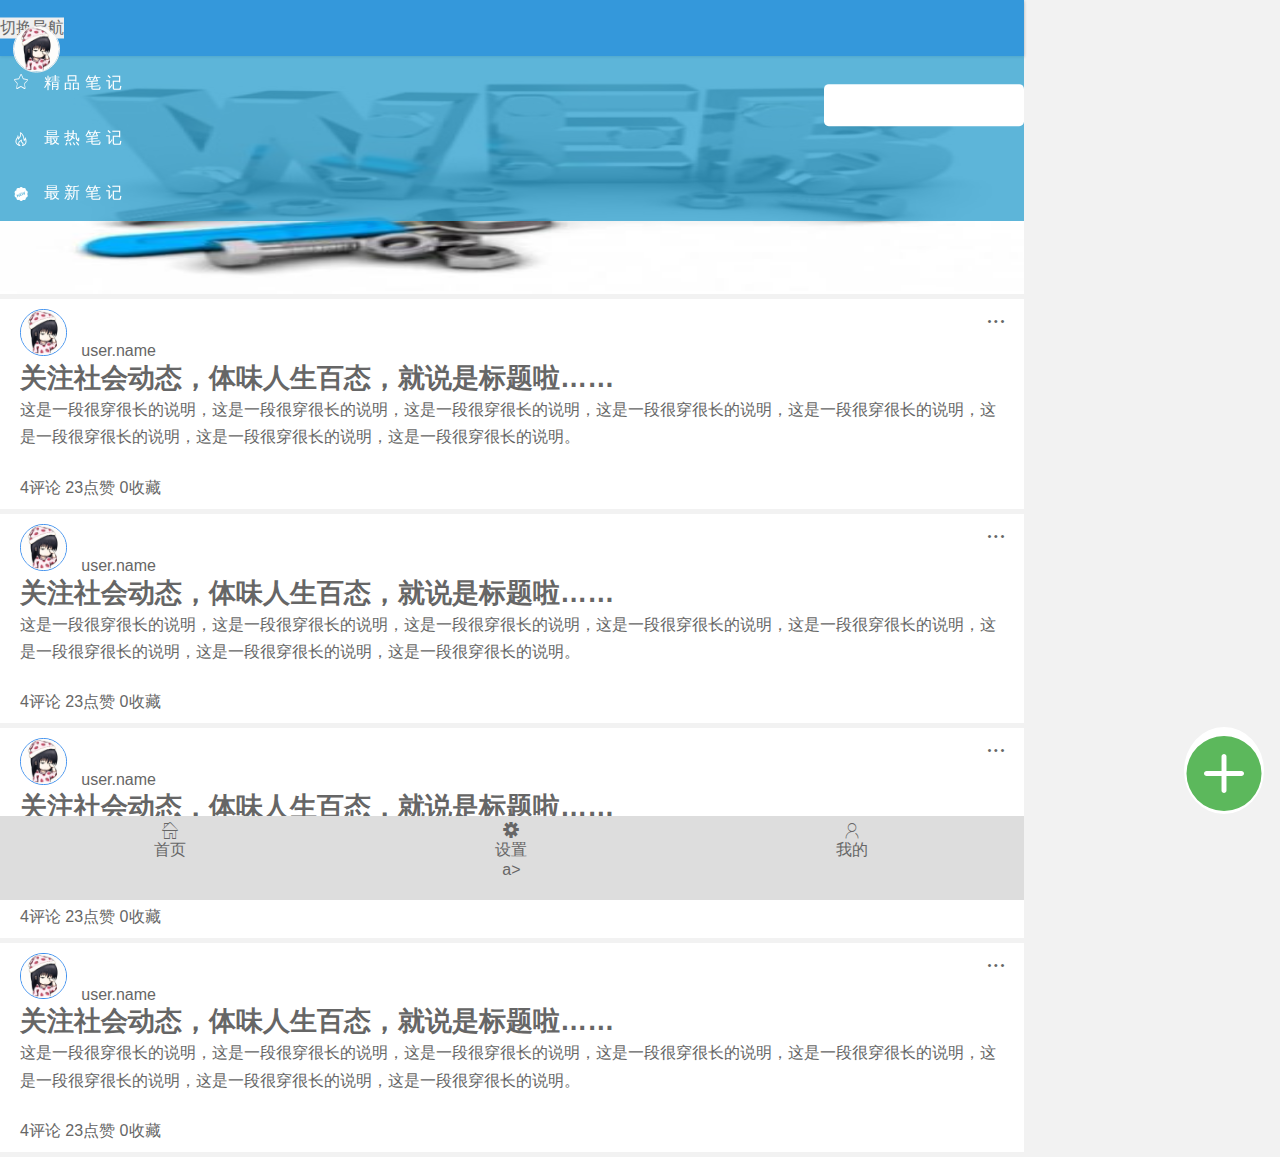
<file: webApp/index.html>
<!DOCTYPE html>
<html>
<head>
<meta name="viewport" content="width=device-width, initial-scale=1.0, user-scalable=no, minimum-scale=1.0, maximum-scale=5.0" charset="UTF-8">
<meta name="apple-mobile-web-app-capable" content="yes">
<meta name="apple-mobile-web-app-status-bar-style" content="black">
<meta name="format-detection" content="telephone=no">
<title>笔记社区首页</title>
<link rel="stylesheet" href="css/Libs/reset.css"/>
<link rel="stylesheet" href="https://cdn.static.runoob.com/libs/bootstrap/3.3.7/css/bootstrap.min.css">
<link rel="stylesheet" href="css/Libs/iconfont.css" />
<link rel="stylesheet" href="css/Libs/common.css" />
</head>
<body>
<div class="wrapper">
	<div class="header">
		<nav class="navbar navbar-default" role="navigation">
		    <div class="container-fluid">
			    <div class="navbar-header">
			        <button type="button" class="navbar-toggle" data-toggle="collapse" data-target="#example-navbar-collapse">
			            <span class="sr-only">切换导航</span>
			            <span class="icon-bar"></span>
			            <span class="icon-bar"></span>
			            <span class="icon-bar"></span>
			        </button>
			        <a class="navbar-brand" href="userInfo.html">
			        	<img src="images/logo.jpg" class="logo-img" title="logo"/>
			        </a>
			        <div class="search-input">
			        	<a href="search.html" class="search"><input type="text" name="" readonly><i class="iconfont icon-sousuo_sousuo"></i></a>
			        </div>
			    </div>
			    <div class="collapse navbar-collapse" id="example-navbar-collapse">
			        <ul class="nav navbar-nav">
			            <li><a href="index.html"><i class="iconfont icon-tuijianicon"></i>精品笔记</a></li>
			            <li><a href="index.html"><i class="iconfont icon-zuire"></i>最热笔记</a></li>
			            <li><a href="index.html"><i class="iconfont icon-tubiao103"></i>最新笔记</a></li>
			        </ul>
			    </div>
		    </div>
		</nav>	
	</div>
	<div class="content">
		<div id="myCarousel" class="carousel slide pad_010 b_k" data-ride="carousel">
             <ol class="carousel-indicators">
                <li data-target="#myCarousel" data-slide-to="0" class="active"></li>
				<li data-target="#myCarousel" data-slide-to="1"></li>
                <li data-target="#myCarousel" data-slide-to="2"></li>
            </ol>   
            <div class="carousel-inner bor_btm">
                <div class="item active"><a href="note_detail.html"><img src="images/web.jpg" alt="web"></a></div>
                <div class="item"><a href="note_detail.html"><img src="images/css.jpg" alt="web"></a></div>
                <div class="item"><a href="note_detail.html"><img src="images/framework.jpg" alt="web"></a></div>
            </div>
        </div>
		<div class="content-lists">
			<div class="content-list">
				<div class="content-list-title">
					<img src="images/logo.jpg" class="user-img" title="logo"/>
					<span>user.name</span>
					<i class="iconfont icon-shenglvehao"></i>
				</div>
				<div class="content-list-cont">
					<p class="list-cont-title">关注社会动态，体味人生百态，就说是标题啦……</p>
					<p class="list-cont-content">这是一段很穿很长的说明，这是一段很穿很长的说明，这是一段很穿很长的说明，这是一段很穿很长的说明，这是一段很穿很长的说明，这是一段很穿很长的说明，这是一段很穿很长的说明，这是一段很穿很长的说明。</p>
				</div>
				<div class="content-list-footer">
					<p><span>4</span>评论</p>
					<p><span>23</span>点赞</p>
					<p><span>0</span>收藏</p>
				</div>
			</div>
			<div class="content-list">
				<div class="content-list-title">
					<img src="images/logo.jpg" class="user-img" title="logo"/>
					<span>user.name</span>
					<i class="iconfont icon-shenglvehao"></i>
				</div>
				<div class="content-list-cont">
					<p class="list-cont-title">关注社会动态，体味人生百态，就说是标题啦……</p>
					<p class="list-cont-content">这是一段很穿很长的说明，这是一段很穿很长的说明，这是一段很穿很长的说明，这是一段很穿很长的说明，这是一段很穿很长的说明，这是一段很穿很长的说明，这是一段很穿很长的说明，这是一段很穿很长的说明。</p>
				</div>
				<div class="content-list-footer">
					<p><span>4</span>评论</p>
					<p><span>23</span>点赞</p>
					<p><span>0</span>收藏</p>
				</div>
			</div>
			<div class="content-list">
				<div class="content-list-title">
					<img src="images/logo.jpg" class="user-img" title="logo"/>
					<span>user.name</span>
					<i class="iconfont icon-shenglvehao"></i>
				</div>
				<div class="content-list-cont">
					<p class="list-cont-title">关注社会动态，体味人生百态，就说是标题啦……</p>
					<p class="list-cont-content">这是一段很穿很长的说明，这是一段很穿很长的说明，这是一段很穿很长的说明，这是一段很穿很长的说明，这是一段很穿很长的说明，这是一段很穿很长的说明，这是一段很穿很长的说明，这是一段很穿很长的说明。</p>
				</div>
				<div class="content-list-footer">
					<p><span>4</span>评论</p>
					<p><span>23</span>点赞</p>
					<p><span>0</span>收藏</p>
				</div>
			</div>
			<div class="content-list">
				<div class="content-list-title">
					<img src="images/logo.jpg" class="user-img" title="logo"/>
					<span>user.name</span>
					<i class="iconfont icon-shenglvehao"></i>
				</div>
				<div class="content-list-cont">
					<p class="list-cont-title">关注社会动态，体味人生百态，就说是标题啦……</p>
					<p class="list-cont-content">这是一段很穿很长的说明，这是一段很穿很长的说明，这是一段很穿很长的说明，这是一段很穿很长的说明，这是一段很穿很长的说明，这是一段很穿很长的说明，这是一段很穿很长的说明，这是一段很穿很长的说明。</p>
				</div>
				<div class="content-list-footer">
					<p><span>4</span>评论</p>
					<p><span>23</span>点赞</p>
					<p><span>0</span>收藏</p>
				</div>
			</div>
		</div>
	</div>
	<div class="footer">
		<ul>
			<li><a href="index.html"><i class="iconfont icon-fangzi"></i><span>首页</span></a></li>
			<li><a href="javascript:;"><i class="iconfont icon-9"></i><span>设置</span></a>a></li>
			<li><a href="login.html"><i class="iconfont icon-gerenzhongxin"></i><span>我的</span></a></li>
			<!-- <li><a href="login.html"><i class="iconfont icon-gerenzhongxin"></i><span>消息中心</span></a></li> -->
		</ul>
	</div>
	<div class="aside">
		<a href="publish.html"><i class="iconfont icon-iconfontxinzeng"></i></a>
	</div>
</div>
</body>
<script src="https://cdn.static.runoob.com/libs/jquery/2.1.1/jquery.min.js"></script>
<script src="https://cdn.static.runoob.com/libs/bootstrap/3.3.7/js/bootstrap.min.js"></script>
<script type="text/javascript" src="js/Libs/jquery.json.js" ></script>
<script type="text/javascript" src="js/jgestures.min.js"></script>
<script type="text/javascript">	
	$(document).ready(function(){
	    //手势右滑 回到上一个画面
	    $('#myCarousel').bind('swiperight swiperightup swiperightdown',function(){
	        $("#myCarousel").carousel('prev');
	    })
	    //手势左滑 进入下一个画面
	    $('#myCarousel').bind('swipeleft swipeleftup swipeleftdown',function(){
	        $("#myCarousel").carousel('next');
	    })
	})
</script>
</html>
</file>
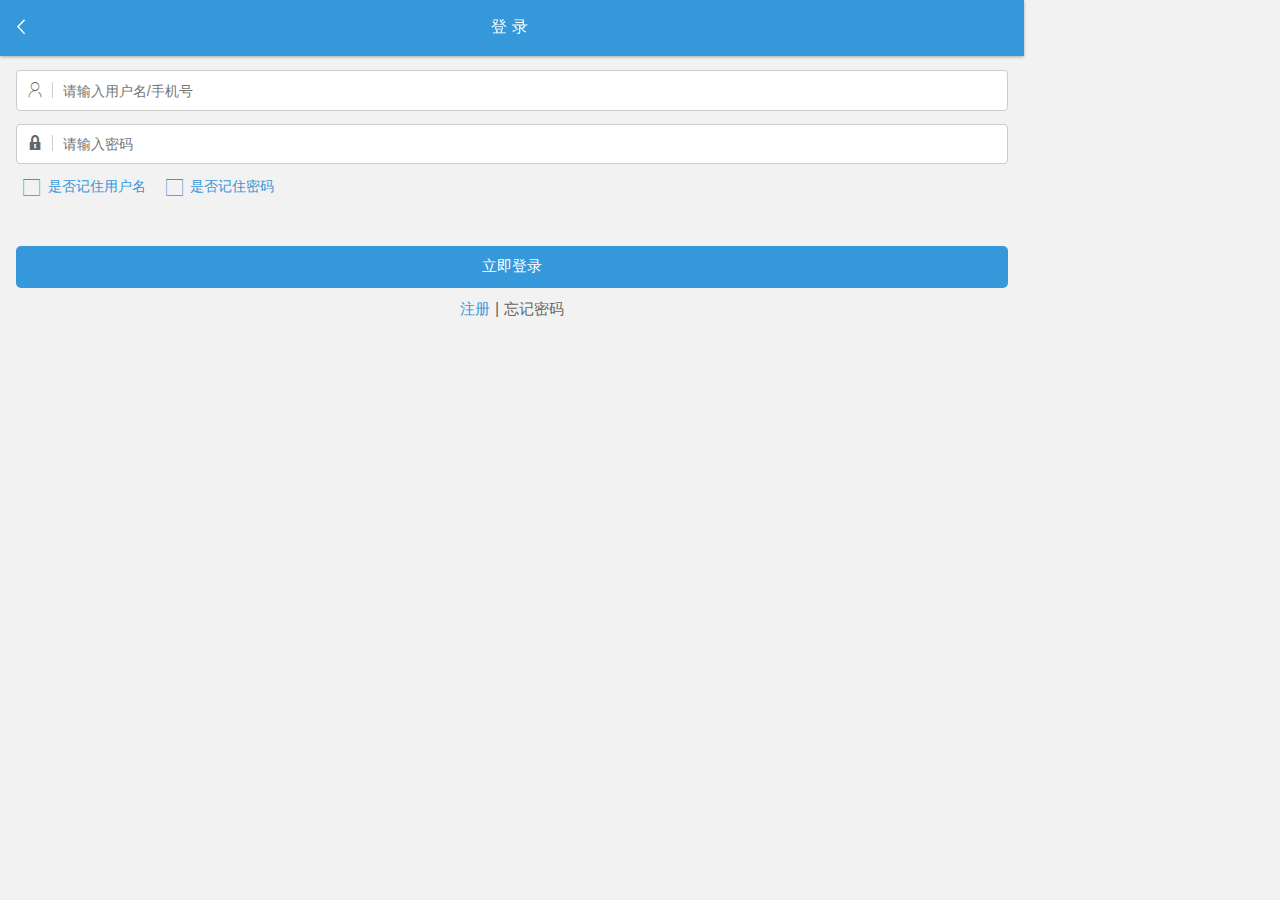
<file: webApp/login.html>
﻿<!DOCTYPE html>
<html>
<head>
<meta name="viewport" content="width=device-width, initial-scale=1.0, user-scalable=no, minimum-scale=1.0, maximum-scale=5.0" charset="UTF-8">
<meta name="apple-mobile-web-app-capable" content="yes">
<meta name="apple-mobile-web-app-status-bar-style" content="black">
<meta name="format-detection" content="telephone=no">
<title>登录/注册</title>
<link rel="stylesheet" href="css/Libs/reset.css"/>
<link rel="stylesheet" href="css/Libs/iconfont.css" />
<link rel="stylesheet" href="css/Libs/common.css" />
<link rel="stylesheet" href="css/ModularForm.css" />
<link rel="stylesheet" href="css/LoginRegister.css" />
</head>
<body>
<div class="wrapper">
	<!--页头-->
	<header class="header">
		<a href="index.html" class="return floatL"><i class="icon iconfont icon-jiantouzuo"></i></a>
		<p class="floatL title">登录</p>
	</header>				
	<section class="main" id="groupForm">
		<div class="DeInfo_Inpet DeInfo_Inpet2">
			<div class="DeInfoInput LoginInput">
				<i class="icon iconfont icon-gerenzhongxin"></i>
				<label style="display: none;">手机号</label>
				<input type="text" placeholder="请输入用户名/手机号" class="DeInfo_text" data-regtest="^1[3|4|5|7|8]\d{9}$">
			</div>
			<div class="DeInfoInput LoginInput">
				<i class="icon iconfont icon-mima"></i>
				<label style="display: none;">密码</label>
				<input type="password" placeholder="请输入密码" class="DeInfo_text" data-regtest="\d$">
			</div>
			<p class="errorShow">不能为空</p>
			<div class="optCont">
				<div class="floatL OptContInfo">
					<i class="icon iconfont icon-gongsisvgtubiaozongji22 checkbox"></i>
					<div class="floatL OptInfoR">是否记住用户名</div>
				</div>
				<div class="floatL OptContInfo">
					<i class="icon iconfont icon-gongsisvgtubiaozongji22 checkbox"></i>
					<div class="floatL OptInfoR">是否记住密码</div>
				</div>
			</div>
			<div class="optCont">
				<div class="floatL OptContInfo OptContInfo2" >
					<div class="floatL OptInfoL">
						<input type="checkbox" data-style="checkeds" class="checkedNum" />
					</div>
				</div>
			</div>
		</div>
		<!--按钮-->
		<div class="BtnCont">
			<button class="BigBtn" id="yanzheng">立即登录</button>
		</div>
		<div class="loginLink">
			<div class="loginLink_text"><a href="javascript:;" class="Sign">注册</a><span>|</span><a href="javascript:;" class="forgetAcc">忘记密码</a></div>
		</div>
	</section>
	<section class="main" id="signForm" style="display:none">
		<div class="DeInfo_Inpet DeInfo_Inpet2">
			<div class="DeInfoInput LoginInput">
				<i class="icon iconfont icon-gerenzhongxin"></i>
				<label style="display: none;">手机号</label>
				<input type="text" placeholder="请输入手机号" class="DeInfo_text" data-regtest="^1[3|4|5|7|8]\d{9}$">
			</div>
			<div class="DeInfoInput LoginInput">
				<i class="icon iconfont icon-gerenzhongxin"></i>
				<label style="display: none;">用户名</label>
				<input type="text" placeholder="请输入用户名" class="DeInfo_text" data-regtest="">
			</div>
			<div class="DeInfoInput LoginInput">
				<i class="icon iconfont icon-mima"></i>
				<label style="display: none;">密码</label>
				<input type="password" placeholder="请输入密码" class="DeInfo_text" data-regtest="\d$">
			</div>
			<div class="DeInfoInput LoginInput">
				<i class="icon iconfont icon-mima"></i>
				<label style="display: none;">正确的密码</label>
				<input type="password" placeholder="确认密码" class="DeInfo_text" data-regtest="\d$">
			</div>
			<div class="DeInfoInput LoginInput CheckInput">
				<input type="number" placeholder="请输入验证码" class="checkNumber" data-regtest="\d$">
				<button id="checkNumber" class="yanzhengBtn">获取验证码</button>
			</div>
			<p class="errorShow">不能为空</p>
			<div class="optCont">
				<div class="floatL OptContInfo">
					<i class="icon iconfont icon-gongsisvgtubiaozongji22 checkbox"></i>
					<div class="floatL OptInfoR">已阅读及同意服务条款</div>
				</div>
			</div>
		</div>
		<!--按钮-->
		<div class="BtnCont">
			<button class="BigBtn" id="yanzheng">立即注册</button>
		</div>
		<div class="loginLink">
			<div class="loginLink_text"><a href="javascript:;" class="Login">已有账号去登录</a><span>|</span><a href="javascript:;" class="forgetAcc">忘记密码</a></div>
		</div>
	</section>
	<section class="main" id="forgetForm" style="display:none">
		<div class="DeInfo_Inpet DeInfo_Inpet2">
			<div class="DeInfoInput LoginInput">
				<i class="icon iconfont icon-gerenzhongxin"></i>
				<label style="display: none;">用户名/手机号</label>
				<input type="text" placeholder="请输入邮箱/手机号" class="DeInfo_text" data-regtest="^1[3|4|5|7|8]\d{9}$ ">
			</div>
			<p class="errorShow">不能为空</p>
			<div class="optCont">
				<div class="floatL OptContInfo">
					<i class="icon iconfont icon-gongsisvgtubiaozongji22 checkbox"></i>
					<div class="floatL OptInfoR">已阅读及同意服务条款</div>
				</div>
			</div>
		</div>
		<!--按钮-->
		<div class="BtnCont">
			<button class="BigBtn" id="yanzheng">找回密码</button>
		</div>
		<div class="loginLink">
			<div class="loginLink_text"><a href="javascript:;" class="Login">已有账号去登录</a><span>|</span><a href="javascript:;" class="Sign">注册</a></div>
		</div>
	</section>
</div>
<script src="https://cdn.static.runoob.com/libs/jquery/2.1.1/jquery.min.js"></script>
<script type="text/javascript" src="js/Libs/jquery.json.js" ></script>
<script type="text/javascript" src="js/common.js" ></script>
<script type="text/javascript" src="js/yanzheng.js" ></script>
</body>
</html>
</file>
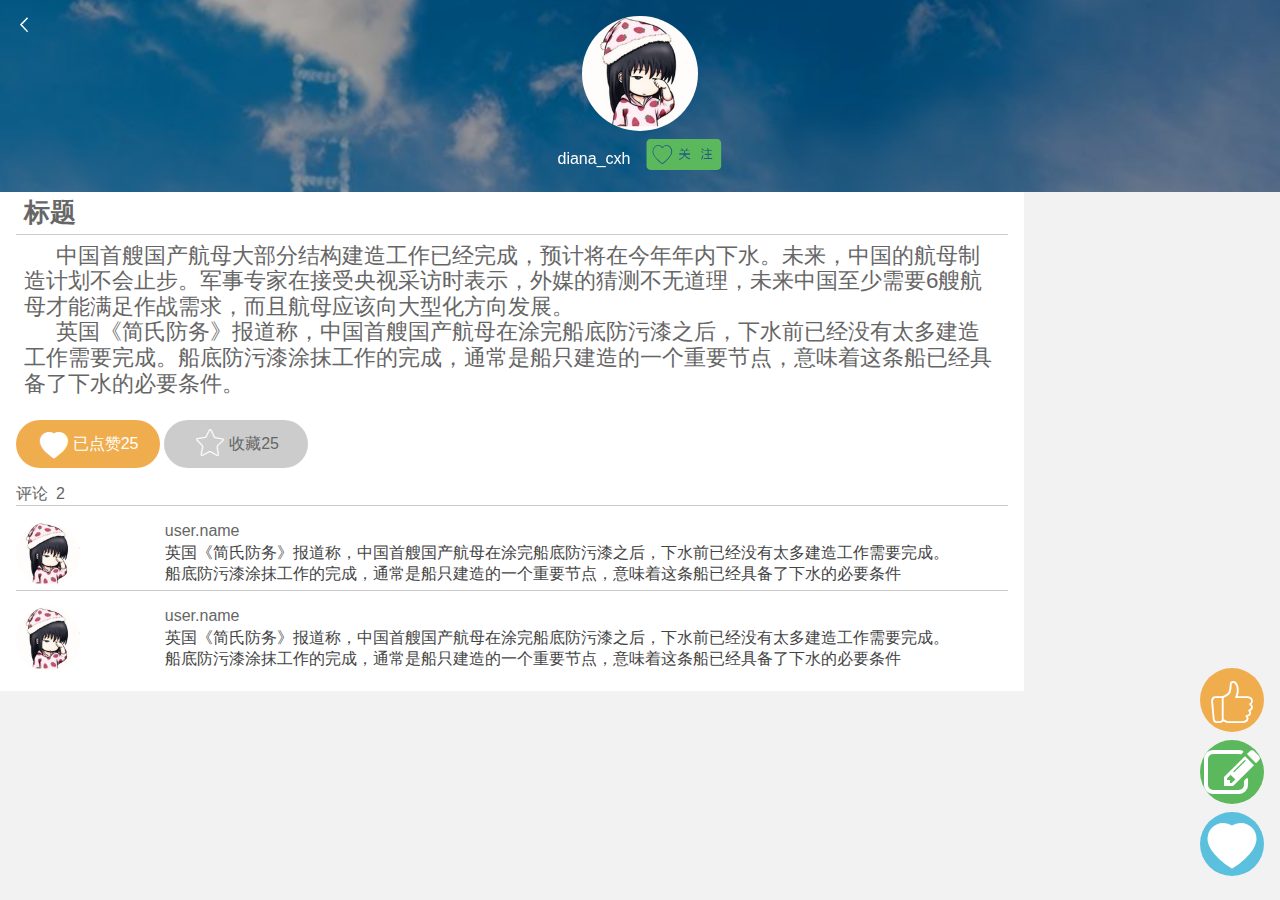
<file: webApp/note_detail.html>
<!DOCTYPE html>
<html>
<head>
<meta name="viewport" content="width=device-width, initial-scale=1.0, user-scalable=no, minimum-scale=1.0, maximum-scale=5.0" charset="UTF-8">
<meta name="apple-mobile-web-app-capable" content="yes">
<meta name="apple-mobile-web-app-status-bar-style" content="black">
<meta name="format-detection" content="telephone=no">
<title>笔记详情</title>
<link rel="stylesheet" href="css/Libs/reset.css"/>
<link rel="stylesheet" href="https://cdn.static.runoob.com/libs/bootstrap/3.3.7/css/bootstrap.min.css">
<link rel="stylesheet" type="text/css" href="css/Libs/iconfont.css" />
<link rel="stylesheet" type="text/css" href="css/Libs/common.css" />
<link rel="stylesheet" type="text/css" href="css/noteDetail.css">
</head>
<body>
<div class="wrapper">
	<div class="contentBox">
		<div class="userBox">
			<div class="userBox_in">
				<a href="index.html"><i class="icon iconfont icon-jiantouzuo"></i></a>
				<img src="images/logo.jpg" alt="图片加载失败">
				<p>diana_cxh<i class="icon iconfont icon-guanzhu1"></i></p>
			</div>
		</div>
		<div class="articleBox">
			<div class="article_title">
				<p>标题</p>
			</div>
			<div class="article_cont">
				<p>中国首艘国产航母大部分结构建造工作已经完成，预计将在今年年内下水。未来，中国的航母制造计划不会止步。军事专家在接受央视采访时表示，外媒的猜测不无道理，未来中国至少需要6艘航母才能满足作战需求，而且航母应该向大型化方向发展。</p>
				<p>英国《简氏防务》报道称，中国首艘国产航母在涂完船底防污漆之后，下水前已经没有太多建造工作需要完成。船底防污漆涂抹工作的完成，通常是船只建造的一个重要节点，意味着这条船已经具备了下水的必要条件。</p>
			</div>
		</div>
	</div>
	<div class="noteMsg">
		<div class="dianzan">
			<a href="" class="active"><i class="icon iconfont icon-shoucang"></i>已点赞<span>25<span></a>
			<a href=""><i class="icon iconfont icon-tuijianicon"></i>收藏<span>25<span></a>
		</div>
		<div class="pinglunLists">
			<p class="title">评论<span>2</span></p>
			<div class="pinglun">
				<div class="p_left">
					<img src="images/logo.jpg" alt="">
				</div>
				<div class="p_right">
					<p class="name">user.name</p>
					<p class="text">英国《简氏防务》报道称，中国首艘国产航母在涂完船底防污漆之后，下水前已经没有太多建造工作需要完成。船底防污漆涂抹工作的完成，通常是船只建造的一个重要节点，意味着这条船已经具备了下水的必要条件</p>
				</div>
			</div>
			<div class="pinglun">
				<div class="p_left">
					<img src="images/logo.jpg" alt="">
				</div>
				<div class="p_right">
					<p class="name">user.name</p>
					<p class="text">英国《简氏防务》报道称，中国首艘国产航母在涂完船底防污漆之后，下水前已经没有太多建造工作需要完成。船底防污漆涂抹工作的完成，通常是船只建造的一个重要节点，意味着这条船已经具备了下水的必要条件</p>
				</div>
			</div>
		</div>
	</div>
</div>
<div class="doBox">
	<a href="javascript:;" class="dianzan"><i class="icon iconfont icon-like"></i></a>
	<a href="javascript:;" class="edit"><i class="icon iconfont icon-edit"></i></a>
	<a href="javascript:;" class="shoucang"><i class="icon iconfont icon-shoucang"></i></a>
</div>
</body>
</html>
</file>
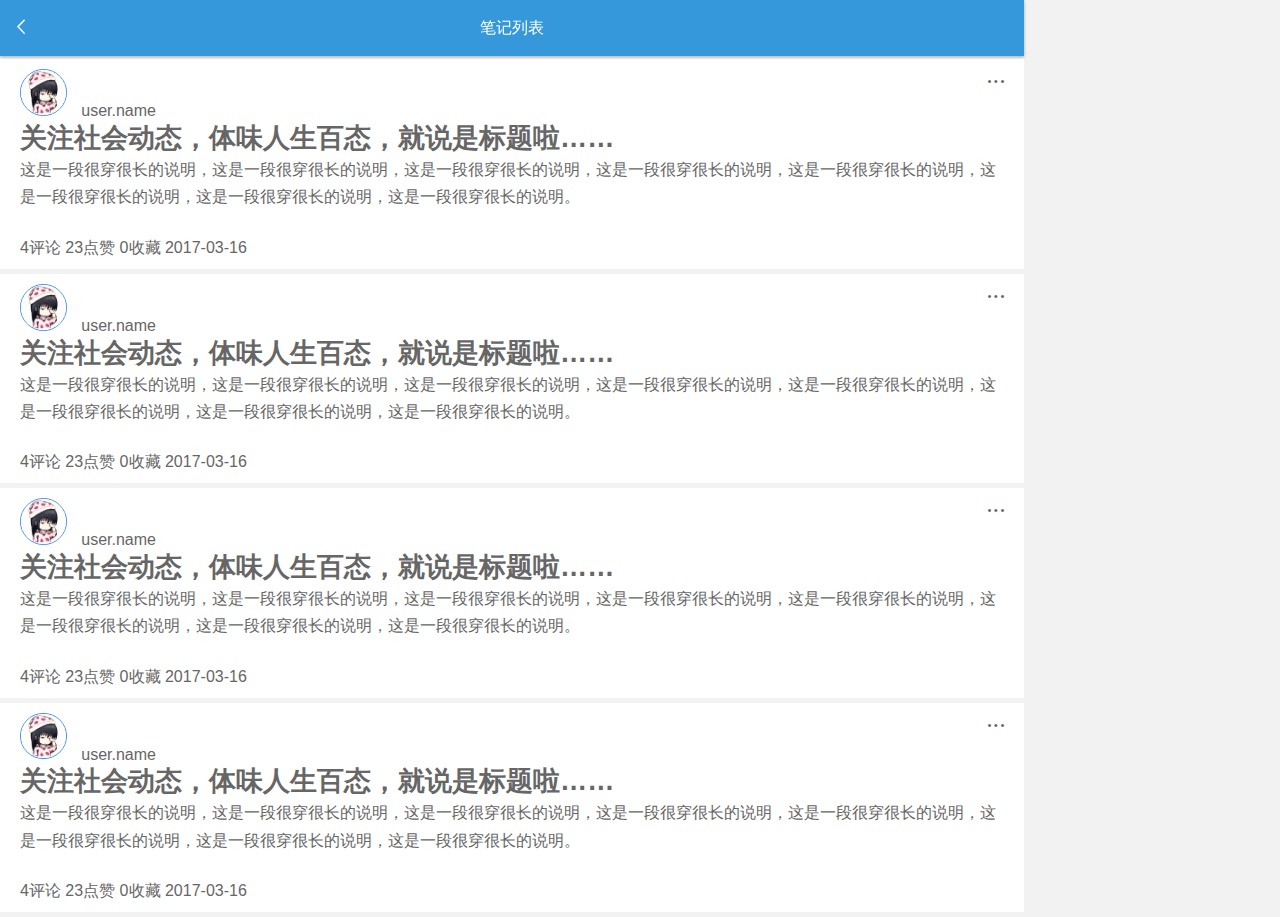
<file: webApp/noteLists.html>
<!DOCTYPE html>
<html>
<head>
<meta name="viewport" content="width=device-width, initial-scale=1.0, user-scalable=no, minimum-scale=1.0, maximum-scale=5.0" charset="UTF-8">
<meta name="apple-mobile-web-app-capable" content="yes">
<meta name="apple-mobile-web-app-status-bar-style" content="black">
<meta name="format-detection" content="telephone=no">
<title>笔记列表</title>
<link rel="stylesheet" href="css/Libs/reset.css"/>
<link rel="stylesheet" href="https://cdn.static.runoob.com/libs/bootstrap/3.3.7/css/bootstrap.min.css">
<link rel="stylesheet" href="css/Libs/iconfont.css" />
<link rel="stylesheet" href="css/Libs/common.css" />
</head>
<body>
	<div class="wrapper">
		<div class="header noteList">
			<a href="userInfo.html" class="floatL"><i class="icon iconfont icon-jiantouzuo"></i></a>
			<p class="floatL title">笔记列表</p>
		</div>
		<div class="content-lists">
			<div class="content-list">
				<div class="content-list-title">
					<img src="images/logo.jpg" class="user-img" title="logo"/>
					<span>user.name</span>
					<i class="iconfont icon-shenglvehao"></i>
				</div>
				<div class="content-list-cont">
					<p class="list-cont-title">关注社会动态，体味人生百态，就说是标题啦……</p>
					<p class="list-cont-content">这是一段很穿很长的说明，这是一段很穿很长的说明，这是一段很穿很长的说明，这是一段很穿很长的说明，这是一段很穿很长的说明，这是一段很穿很长的说明，这是一段很穿很长的说明，这是一段很穿很长的说明。</p>
				</div>
				<div class="content-list-footer">
					<p><span>4</span>评论</p>
					<p><span>23</span>点赞</p>
					<p><span>0</span>收藏</p>
					<p>2017-03-16</p>
				</div>
			</div>
			<div class="content-list">
				<div class="content-list-title">
					<img src="images/logo.jpg" class="user-img" title="logo"/>
					<span>user.name</span>
					<i class="iconfont icon-shenglvehao"></i>
				</div>
				<div class="content-list-cont">
					<p class="list-cont-title">关注社会动态，体味人生百态，就说是标题啦……</p>
					<p class="list-cont-content">这是一段很穿很长的说明，这是一段很穿很长的说明，这是一段很穿很长的说明，这是一段很穿很长的说明，这是一段很穿很长的说明，这是一段很穿很长的说明，这是一段很穿很长的说明，这是一段很穿很长的说明。</p>
				</div>
				<div class="content-list-footer">
					<p><span>4</span>评论</p>
					<p><span>23</span>点赞</p>
					<p><span>0</span>收藏</p>
					<p>2017-03-16</p>
				</div>
			</div>
			<div class="content-list">
				<div class="content-list-title">
					<img src="images/logo.jpg" class="user-img" title="logo"/>
					<span>user.name</span>
					<i class="iconfont icon-shenglvehao"></i>
				</div>
				<div class="content-list-cont">
					<p class="list-cont-title">关注社会动态，体味人生百态，就说是标题啦……</p>
					<p class="list-cont-content">这是一段很穿很长的说明，这是一段很穿很长的说明，这是一段很穿很长的说明，这是一段很穿很长的说明，这是一段很穿很长的说明，这是一段很穿很长的说明，这是一段很穿很长的说明，这是一段很穿很长的说明。</p>
				</div>
				<div class="content-list-footer">
					<p><span>4</span>评论</p>
					<p><span>23</span>点赞</p>
					<p><span>0</span>收藏</p>
					<p>2017-03-16</p>
				</div>
			</div>
			<div class="content-list">
				<div class="content-list-title">
					<img src="images/logo.jpg" class="user-img" title="logo"/>
					<span>user.name</span>
					<i class="iconfont icon-shenglvehao"></i>
				</div>
				<div class="content-list-cont">
					<p class="list-cont-title">关注社会动态，体味人生百态，就说是标题啦……</p>
					<p class="list-cont-content">这是一段很穿很长的说明，这是一段很穿很长的说明，这是一段很穿很长的说明，这是一段很穿很长的说明，这是一段很穿很长的说明，这是一段很穿很长的说明，这是一段很穿很长的说明，这是一段很穿很长的说明。</p>
				</div>
				<div class="content-list-footer">
					<p><span>4</span>评论</p>
					<p><span>23</span>点赞</p>
					<p><span>0</span>收藏</p>
					<p>2017-03-16</p>
				</div>
			</div>
		</div>
	</div>
</body>
</html>
</file>
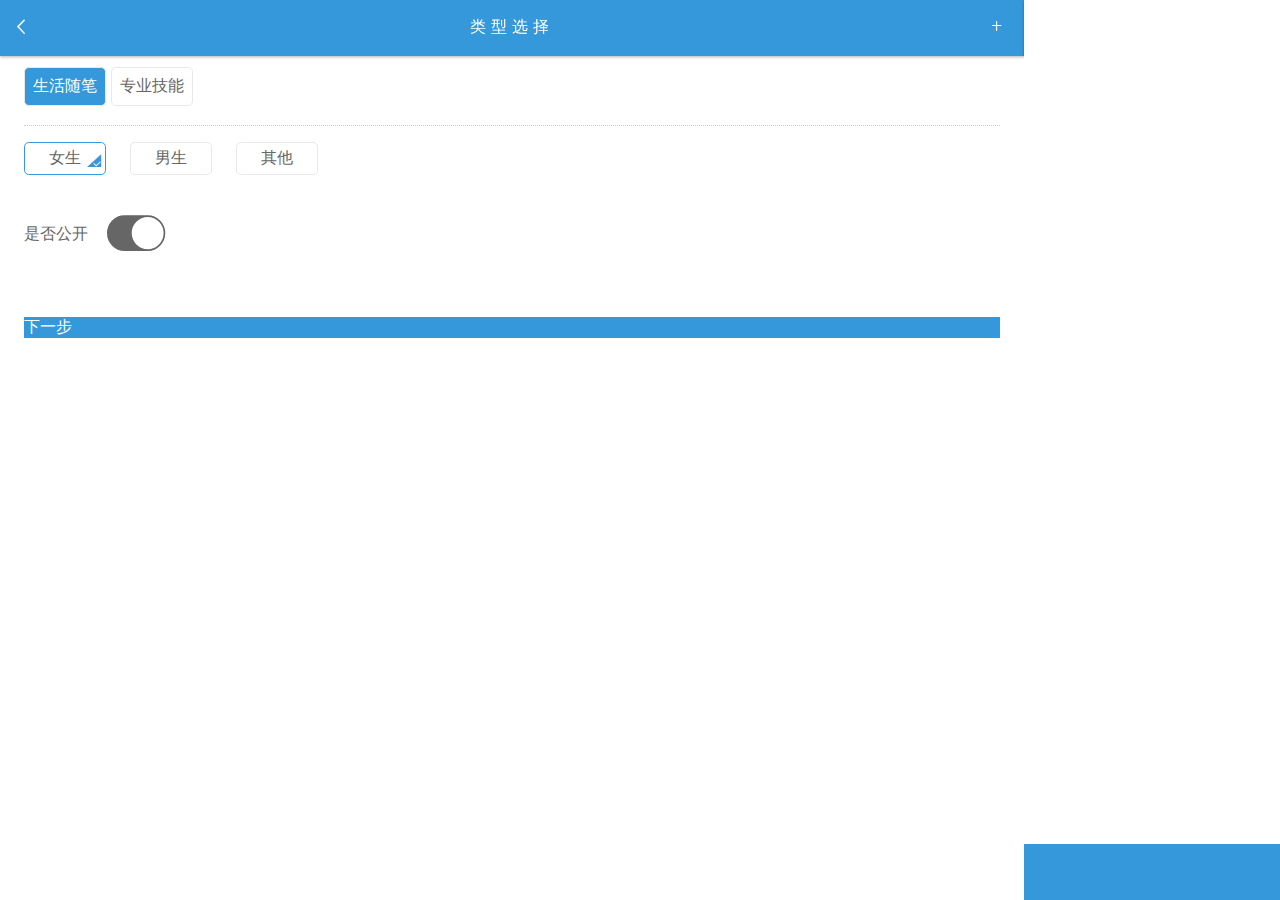
<file: webApp/publish.html>
<!DOCTYPE html>
<html>
<head>
<meta name="viewport" content="width=device-width, initial-scale=1.0, user-scalable=no, minimum-scale=1.0, maximum-scale=5.0" charset="UTF-8">
<meta name="apple-mobile-web-app-capable" content="yes">
<meta name="apple-mobile-web-app-status-bar-style" content="black">
<meta name="format-detection" content="telephone=no">
<title>发布笔记</title>
<link rel="stylesheet" href="css/Libs/reset.css"/>
<link rel="stylesheet" href="https://cdn.static.runoob.com/libs/bootstrap/3.3.7/css/bootstrap.min.css">
<link rel="stylesheet" href="css/Libs/iconfont.css" />
<link rel="stylesheet" href="css/Libs/common.css" />
<link rel="stylesheet" href="css/Libs/cropper.min.css">
<link rel="stylesheet" href="css/Homepage.css" />
</head>
<body>
<div class="wrapper">
	<div class="wrapper_box">
		<section class="choose_tips" id="choose_tip_1">
			<div class="header">
				<a href="index.html" class="floatL"><i class="icon iconfont icon-jiantouzuo"></i></a>
				<p class="floatL title">类型选择</p>
			</div>
			<div class="content">
				<div class="choose_style">
					<div class="choose_life btn btn-item" data-id="">生活随笔</div>
					<div class="choose_skill btn" data-id="">专业技能</div>
				</div>
				<div class="choose_lists_box">
					<ul class="choose_lists" id="life_list">
						<li class="active"><i class="active icon iconfont icon-sanjiaoxing-dagou"></i>女生</li>
						<li><i class="icon iconfont icon-sanjiaoxing-dagou"></i>男生</li>
						<li><i class="icon iconfont icon-sanjiaoxing-dagou"></i>其他</li>
					</ul>
					<ul class="choose_lists" id="skill_list" style="display: none">
						<li class="active"><i class="active icon iconfont icon-sanjiaoxing-dagou"></i>前端语言</li>
						<li><i class="icon iconfont icon-sanjiaoxing-dagou"></i>后端语言</li>
						<li><i class="icon iconfont icon-sanjiaoxing-dagou"></i>服务器</li>
						<li><i class="icon iconfont icon-sanjiaoxing-dagou"></i>数据库</li>
						<li><i class="icon iconfont icon-sanjiaoxing-dagou"></i>软件</li>
						<li><i class="icon iconfont icon-sanjiaoxing-dagou"></i>办公</li>
					</ul>
					<div class="choose_share">
						<span>是否公开<i class="icon iconfont icon-kaiguan"></i></span>
						<i></i>
					</div>
				</div>
				<div class="next_publish">
					<p type="button" class="btn btn-item" id="next_to_pub">下一步<p>
				</div>
			</div>
		</section>
		<section class="choose_tips" id="choose_tip_2">
			<div class="header">
				<a href="javascript:;" class="floatL" id="prev_choose"><i class="icon iconfont icon-jiantouzuo"></i></a>
				<p class="floatL title">编辑笔记</p>
			</div>
			<div class="content">
				<div class="article_title">
					<input type="text" name="article_name" placeholder="点击输入标题" />
				</div>
				<div class="article_text">
					<textarea class="article_cont" name="article_cont"></textarea>
				</div>
				<div class="article_OK">确定</div>
			</div>
		</section>
	</div>
	<div class="container" id="crop-avatar">
	    <div class="avatar-view" title="Change the avatar">
	    	<a id="pub_img"><i class="icon iconfont icon-plus1161952easyiconnet"></i></a>
	      	<img src="images/picture.jpg" alt="Avatar" style="display: none">
	    </div>
    	<div class="modal fade" id="avatar-modal" aria-hidden="true" aria-labelledby="avatar-modal-label" role="dialog" tabindex="-1">
      		<div class="modal-dialog modal-lg">
        		<div class="modal-content">
          			<form class="avatar-form" action="crop.php" enctype="multipart/form-data" method="post">
            			<div class="modal-header">
              				<button type="button" class="close" data-dismiss="modal">&times;</button>
              				<h4 class="modal-title" id="avatar-modal-label">Upload custom images</h4>
            			</div>
            			<div class="modal-body">
              				<div class="avatar-body">
                				<div class="avatar-upload">
                  					<input type="hidden" class="avatar-src" name="avatar_src">
                  					<input type="hidden" class="avatar-data" name="avatar_data">
                  					<input type="file" class="avatar-input" id="avatarInput" name="avatar_file">
                				</div>
                				<div class="row">
                  					<div class="col-md-9">
                    					<div class="avatar-wrapper"></div>
                  					</div>
                 					<div class="col-md-3">
			                    		<div class="avatar-preview preview-lg"></div>
					                    <div class="avatar-preview preview-md"></div>
					                    <div class="avatar-preview preview-sm"></div>
					                </div>
                				</div>
								<div class="row avatar-btns">
				                  	<div class="col-md-9">
				                    	<div class="btn-group">
				                      		<button type="button" class="btn btn-primary" data-method="rotate" data-option="-90" title="Rotate -90 degrees">Rotate Left</button>
					                        <button type="button" class="btn btn-primary" data-method="rotate" data-option="-15">-15deg</button>
					                        <button type="button" class="btn btn-primary" data-method="rotate" data-option="-30">-30deg</button>
					                        <button type="button" class="btn btn-primary" data-method="rotate" data-option="-45">-45deg</button>
				                    	</div>
					                    <div class="btn-group">
					                      	<button type="button" class="btn btn-primary" data-method="rotate" data-option="90" title="Rotate 90 degrees">Rotate Right</button>
					                      	<button type="button" class="btn btn-primary" data-method="rotate" data-option="15">15deg</button>
					                      	<button type="button" class="btn btn-primary" data-method="rotate" data-option="30">30deg</button>
					                      	<button type="button" class="btn btn-primary" data-method="rotate" data-option="45">45deg</button>
					                    </div>
                  					</div>
				                  	<div class="col-md-3">
				                    	<button type="submit" class="btn btn-primary btn-block avatar-save">Done</button>
				                  	</div>
                				</div>
              				</div>
            			</div>
          			</form>
        		</div>
      		</div>
    	</div>
    	<div class="loading" aria-label="Loading" role="img" tabindex="-1"></div>
  	</div>
</div>
<script src="https://code.jquery.com/jquery-1.12.4.min.js"></script>
<script src="https://maxcdn.bootstrapcdn.com/bootstrap/3.3.7/js/bootstrap.min.js"></script>
<script src="js/Libs/cropper.min.js"></script>
<script src="js/cropper_main.js"></script>
<script type="text/javascript">
	$('#next_to_pub').click(function(){
		$(".wrapper_box").animate({left:"-100%"});
	});
	$('#prev_choose').click(function(){
		$(".wrapper_box").animate({left:"0"});
	});
	function tab(elem,removeElem){
		$(elem).removeClass('btn-item');
		$(removeElem).removeClass('btn-item');
		$(elem).addClass('btn-item');
	}
	function show(showElem,elem){
		$(showElem).css('display','block');
		$(elem).css('display','none');
	}
	$('.choose_life').click(function(){
		tab($(this),$('.choose_skill'));
		show($('#life_list'),$('#skill_list'));
	});
	$('.choose_skill').click(function(){
		tab($(this),$('.choose_life'));
		show($('#skill_list'),$('#life_list'));
	});
	$('.choose_lists li').click(function(){
		$(this).siblings().removeClass('active');
		$(this).siblings().find('i').removeClass('active')
		$(this).addClass('active');
		$(this).find('i').addClass('active');
	});
	$('.choose_share i').click(function(){
		if($(this).hasClass('icon-kaiguan')){
			$(this).removeClass('icon-kaiguan').addClass('icon-kaiguan1');
		}else if($(this).hasClass('icon-kaiguan1')){
			$(this).removeClass('icon-kaiguan1').addClass('icon-kaiguan');
		}
	})
</script>
</body>
</html>
</file>
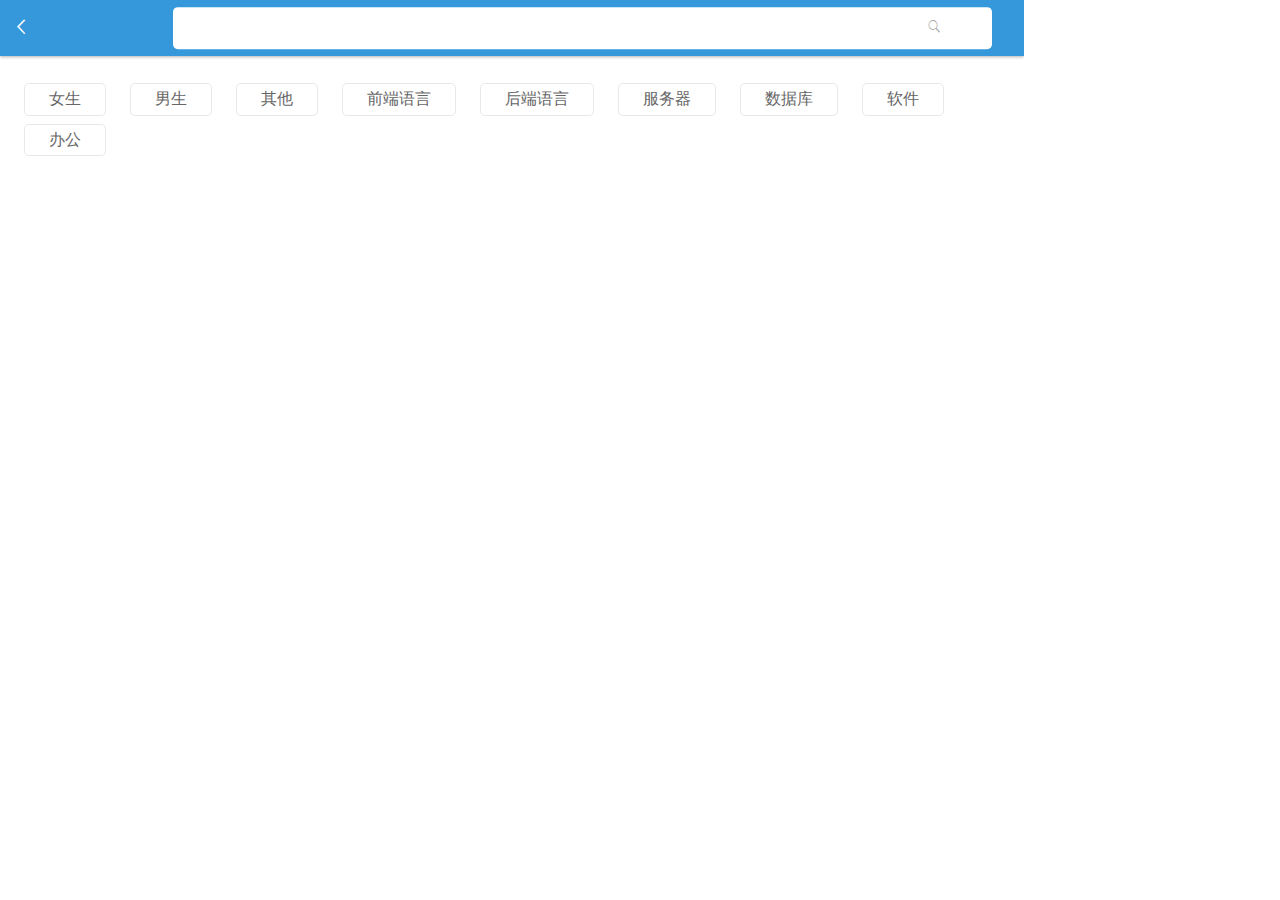
<file: webApp/search.html>
<!DOCTYPE html>
<html>
<head>
<meta name="viewport" content="width=device-width, initial-scale=1.0, user-scalable=no, minimum-scale=1.0, maximum-scale=5.0" charset="UTF-8">
<meta name="apple-mobile-web-app-capable" content="yes">
<meta name="apple-mobile-web-app-status-bar-style" content="black">
<meta name="format-detection" content="telephone=no">
<title>搜索</title>
<link rel="stylesheet" href="css/Libs/reset.css"/>
<link rel="stylesheet" href="https://cdn.static.runoob.com/libs/bootstrap/3.3.7/css/bootstrap.min.css">
<link rel="stylesheet" href="css/Libs/iconfont.css" />
<link rel="stylesheet" href="css/Libs/common.css" />
<link rel="stylesheet" href="css/Homepage.css" />
</head>
<body>
<div class="wrapper">
<div class="wrapper_box">
	<section class="choose_tips" id="choose_tip_1">
		<div class="header">
			<a href="index.html" class="floatL"><i class="icon iconfont icon-jiantouzuo"></i></a>
			 <div class="search-input search-type">
			    <input type="text" name="search_zi" id="search_zi"><i class="iconfont icon-sousuo_sousuo"></i>
			</div>
		</div>
		<div class="content">
			<div class="choose_lists_box">
				<ul class="choose_lists" id="life_list">
					<li><i class="icon iconfont icon-sanjiaoxing-dagou"></i>女生</li>
					<li><i class="icon iconfont icon-sanjiaoxing-dagou"></i>男生</li>
					<li><i class="icon iconfont icon-sanjiaoxing-dagou"></i>其他</li>
					<li><i class="icon iconfont icon-sanjiaoxing-dagou"></i>前端语言</li>
					<li><i class="icon iconfont icon-sanjiaoxing-dagou"></i>后端语言</li>
					<li><i class="icon iconfont icon-sanjiaoxing-dagou"></i>服务器</li>
					<li><i class="icon iconfont icon-sanjiaoxing-dagou"></i>数据库</li>
					<li><i class="icon iconfont icon-sanjiaoxing-dagou"></i>软件</li>
					<li><i class="icon iconfont icon-sanjiaoxing-dagou"></i>办公</li>
				</ul>
			</div>
		</div>
	</section>
</div>
</div>
<script src="https://cdn.static.runoob.com/libs/jquery/2.1.1/jquery.min.js"></script>
<script type="text/javascript">

	$('#next_to_pub').click(function(){
		$(".wrapper_box").animate({left:"-100%"});
	});

	$('#prev_choose').click(function(){
		$(".wrapper_box").animate({left:"0"});
	});

	function tab(elem,removeElem){
		$(elem).removeClass('btn-item');
		$(removeElem).removeClass('btn-item');
		$(elem).addClass('btn-item');
	}

	function show(showElem,elem){
		$(showElem).css('display','block');
		$(elem).css('display','none');
	}

	$('.choose_life').click(function(){
		tab($(this),$('.choose_skill'));
		show($('#life_list'),$('#skill_list'));
	});

	$('.choose_skill').click(function(){
		tab($(this),$('.choose_life'));
		show($('#skill_list'),$('#life_list'));
	});

	$('.choose_lists li').click(function(){
		$(this).siblings().removeClass('active');
		$(this).siblings().find('i').removeClass('active')
		$(this).addClass('active');
		$(this).find('i').addClass('active');
	});

	$('.choose_share i').click(function(){

		if($(this).hasClass('icon-kaiguan')){
			$(this).removeClass('icon-kaiguan').addClass('icon-kaiguan1');
		}
		else if($(this).hasClass('icon-kaiguan1')){
			$(this).removeClass('icon-kaiguan1').addClass('icon-kaiguan');
		}

	})
</script>
</body>
</html>
</file>
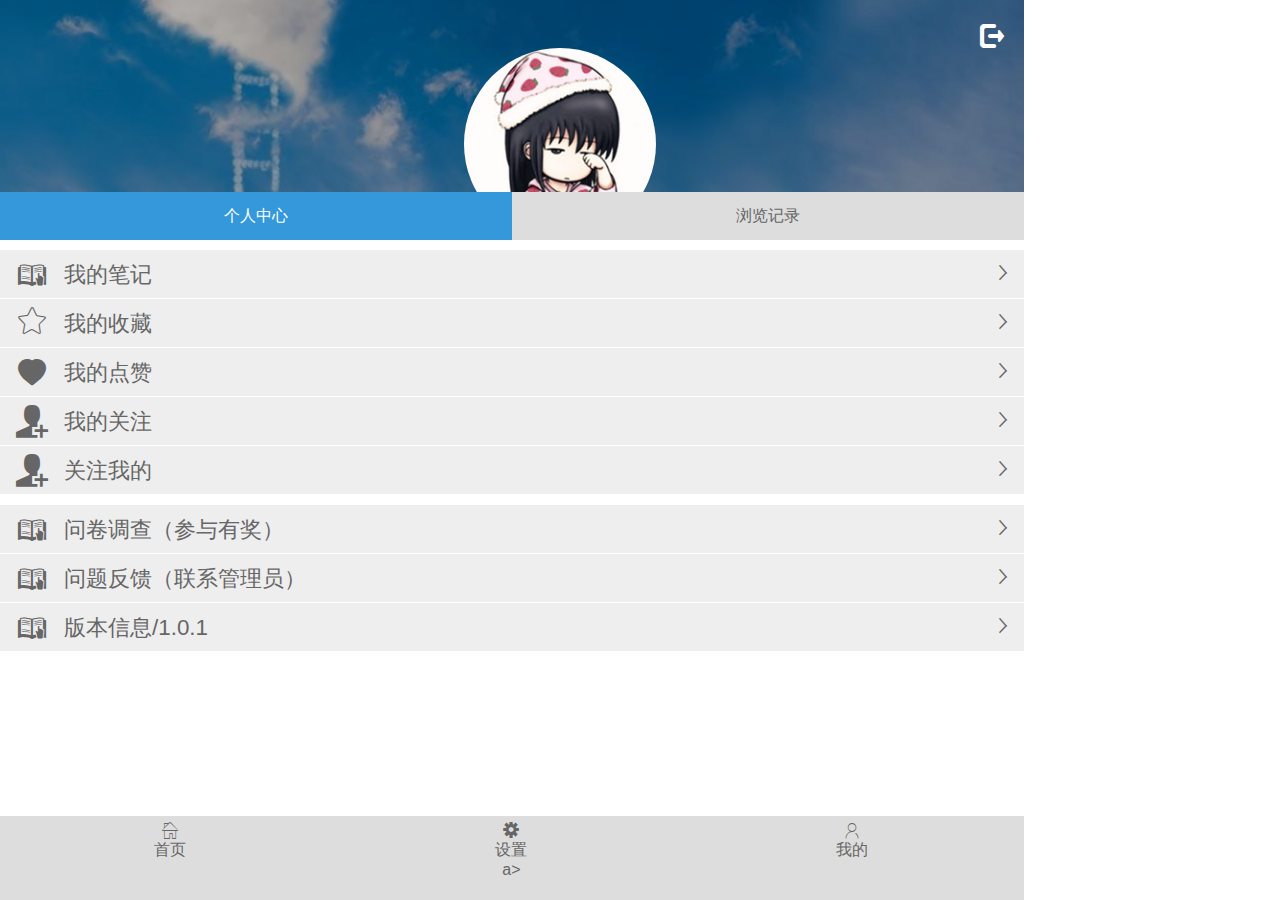
<file: webApp/userInfo.html>
<!DOCTYPE html>
<html>
<head>
<meta name="viewport" content="width=device-width, initial-scale=1.0, user-scalable=no, minimum-scale=1.0, maximum-scale=5.0" charset="UTF-8">
<meta name="apple-mobile-web-app-capable" content="yes">
<meta name="apple-mobile-web-app-status-bar-style" content="black">
<meta name="format-detection" content="telephone=no">
<title>个人中心</title>
<link rel="stylesheet" type="text/css" href="css/Libs/reset.css"/>
<link rel="stylesheet" type="text/css" href="https://cdn.static.runoob.com/libs/bootstrap/3.3.7/css/bootstrap.min.css">
<link rel="stylesheet" type="text/css" href="css/Libs/iconfont.css" />
<link rel="stylesheet" type="text/css" href="css/Libs/common.css" />
<link rel="stylesheet" type="text/css" href="css/Homepage.css">
</head>
<body>
<div class="wrapper">
	<div class="Info_head">
		<a href="javascript:;" id="login_out" data-msg="确认退出吗？"><i class="icon iconfont icon-tuichu"></i></a>
		<div class="userImg">
			<img src="images/logo.jpg" alt="图片加载失败">
			<p>diana_cxh<i class="icon iconfont icon-edit"></i></p>
		</div>
	</div>
	<ul class="user_nav">
		<li class="active" data-id="info_center">个人中心</li>
		<li data-id="history">浏览记录</li>
	</ul>
	<div class="choose_box">
		<div class="info_center" id="info_center">
			<div class="choose_bar" data-type="myNote">
				<i class="icon iconfont icon-book"></i>
				<span>我的笔记</span>
				<i class="icon iconfont icon-xiangyoujiantou"></i>
			</div>
			<div class="choose_bar" data-type="myShoucang">
				<i class="icon iconfont icon-tuijianicon"></i>
				<span>我的收藏</span>
				<i class="icon iconfont icon-xiangyoujiantou"></i>
			</div>
			<div class="choose_bar" data-type="myDianzan">
				<i class="icon iconfont icon-shoucang"></i>
				<span>我的点赞</span>
				<i class="icon iconfont icon-xiangyoujiantou"></i>
			</div>
			<div class="choose_bar" data-guanzhu="myGuangzhu">
				<i class="icon iconfont icon-guanzhu"></i>
				<span>我的关注</span>
				<i class="icon iconfont icon-xiangyoujiantou"></i>
			</div>
			<div class="choose_bar" data-guanzhu="guangzhuMe">
				<i class="icon iconfont icon-guanzhu icon-guanzhu_1"></i>
				<span>关注我的</span>
				<i class="icon iconfont icon-xiangyoujiantou"></i>
			</div>
			<div class="link_box">
				<div class="choose_bar">
					<i class="icon iconfont icon-book"></i>
					<span>问卷调查（参与有奖）</span>
					<i class="icon iconfont icon-xiangyoujiantou"></i>
				</div>
				<div class="choose_bar">
					<i class="icon iconfont icon-book"></i>
					<span>问题反馈（联系管理员）</span>
					<i class="icon iconfont icon-xiangyoujiantou"></i>
				</div>
				<div class="choose_bar">
					<i class="icon iconfont icon-book"></i>
					<span>版本信息/1.0.1</span>
					<i class="icon iconfont icon-xiangyoujiantou"></i>
				</div>
			</div>
		</div>
		<div class="history" id="history" style="display: none;">
			<ul>
				<li><a href="javascript:;">今日头条爆炸</a><span>3分钟前</span></li>
				<li><a href="javascript:;">今日头条爆炸</a><span>3分钟前</span></li>
				<li><a href="javascript:;">今日头条爆炸</a><span>3分钟前</span></li>
				<li><a href="javascript:;">今日头条爆炸</a><span>3分钟前</span></li>
			</ul>
		</div>
	</div>
	<div class="footer">
		<ul>
			<li><a href="index.html"><i class="iconfont icon-fangzi"></i><span>首页</span></a></li>
			<li><a href="javascript:;"><i class="iconfont icon-9"></i><span>设置</span></a>a></li>
			<li><a href="login.html"><i class="iconfont icon-gerenzhongxin"></i><span>我的</span></a></li>
		</ul>
	</div>
</div>
<script src="https://cdn.static.runoob.com/libs/jquery/2.1.1/jquery.min.js"></script>
<script type="text/javascript" src="js/common.js" ></script>
<script type="text/javascript">

	$('.user_nav li').click(function(){

		var id = $(this).attr('data-id');
		$(this).addClass('active');
		$(this).siblings().removeClass('active');
		$('.choose_box > div').css('display','none');
		$('#'+id).css('display','block');

	});

	$('#login_out').click(function(){
		notice(this);
	});

	$("body").on("click", ".notice_box .default", function() {
    	$('.notice_box').remove();
	});

	$('.choose_bar').click(function(){

		var type = $(this).attr('data-type');
		var guanzhu = $(this).attr('data-guanzhu');

		if(type != undefined && type != null && type != ''){
			window.location.href = 'noteLists.html' ;
		}

		if(guanzhu != undefined && guanzhu != null && guanzhu != ''){
			window.location.href = 'userLists.html' ;
		}

	})
</script>
</body>
</html>
</file>
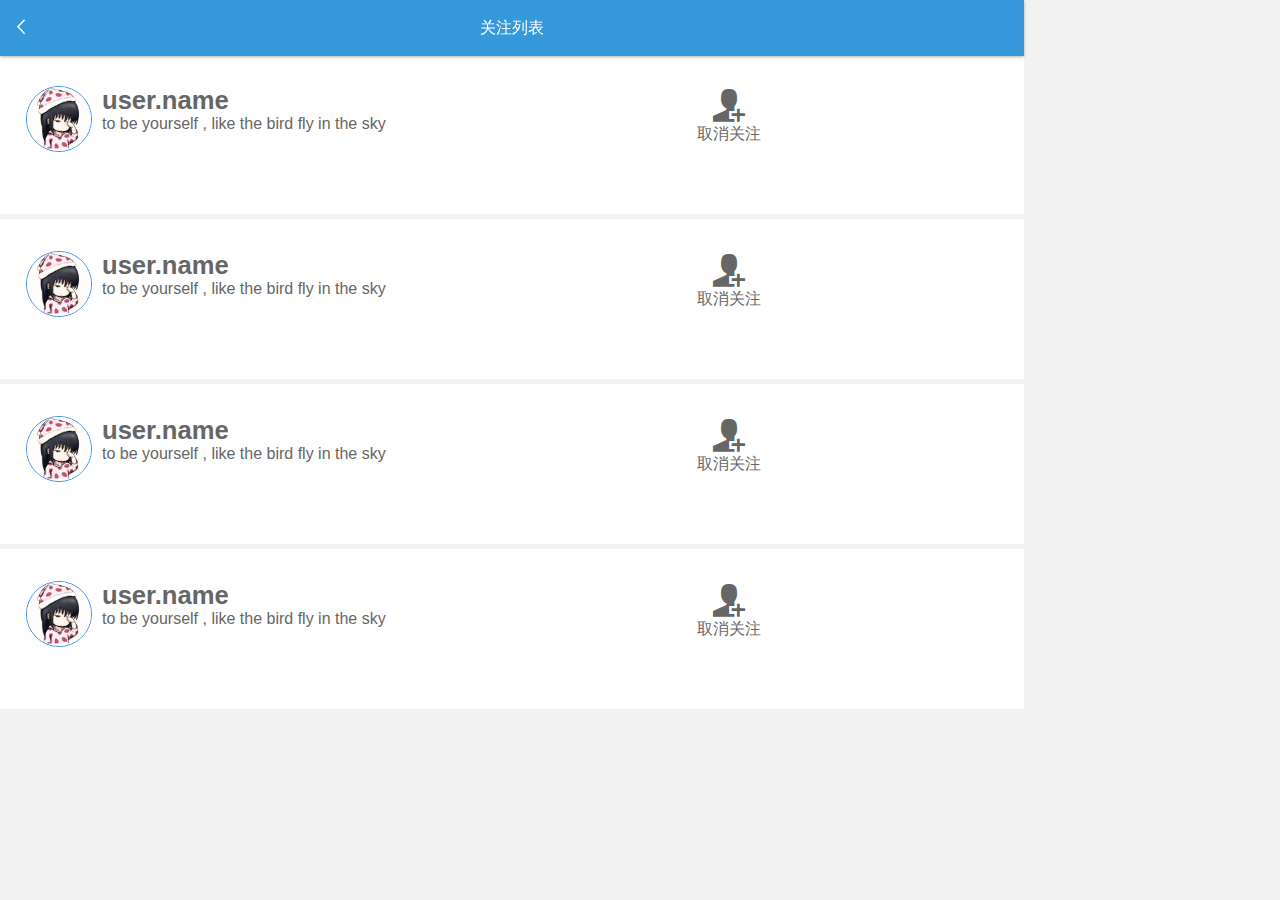
<file: webApp/userLists.html>
<!DOCTYPE html>
<html>
<head>
<meta name="viewport" content="width=device-width, initial-scale=1.0, user-scalable=no, minimum-scale=1.0, maximum-scale=5.0" charset="UTF-8">
<meta name="apple-mobile-web-app-capable" content="yes">
<meta name="apple-mobile-web-app-status-bar-style" content="black">
<meta name="format-detection" content="telephone=no">
<title>用户列表</title>
<link rel="stylesheet" href="css/Libs/reset.css"/>
<link rel="stylesheet" href="https://cdn.static.runoob.com/libs/bootstrap/3.3.7/css/bootstrap.min.css">
<link rel="stylesheet" href="css/Libs/iconfont.css" />
<link rel="stylesheet" href="css/Libs/common.css" />
</head>
<body>
	<div class="wrapper">
		<div class="header noteList">
			<a href="userInfo.html" class="floatL"><i class="icon iconfont icon-jiantouzuo"></i></a>
			<p class="floatL title">关注列表</p>
		</div>
		<div class="user-lists">
			<div class="user-list">
				<div class="userPic">
					<img src="images/logo.jpg" class="user-img" title="logo"/>
				</div>
				<div class="userInfo">
					<span class="userName">user.name</span>
					<span class="userText">to be yourself , like the bird fly in the sky</span>
				</div>
				<div class="doBox">
					<a href="javascript:;"><i class="iconfont icon-guanzhu"></i></a>
					<p>取消关注</p>
				</div>
			</div>
			<div class="user-list">
				<div class="userPic">
					<img src="images/logo.jpg" class="user-img" title="logo"/>
				</div>
				<div class="userInfo">
					<span class="userName">user.name</span>
					<span class="userText">to be yourself , like the bird fly in the sky</span>
				</div>
				<div class="doBox">
					<a href="javascript:;"><i class="iconfont icon-guanzhu"></i></a>
					<p>取消关注</p>
				</div>
			</div>
			<div class="user-list">
				<div class="userPic">
					<img src="images/logo.jpg" class="user-img" title="logo"/>
				</div>
				<div class="userInfo">
					<span class="userName">user.name</span>
					<span class="userText">to be yourself , like the bird fly in the sky</span>
				</div>
				<div class="doBox">
					<a href="javascript:;"><i class="iconfont icon-guanzhu"></i></a>
					<p>取消关注</p>
				</div>
			</div>
			<div class="user-list">
				<div class="userPic">
					<img src="images/logo.jpg" class="user-img" title="logo"/>
				</div>
				<div class="userInfo">
					<span class="userName">user.name</span>
					<span class="userText">to be yourself , like the bird fly in the sky</span>
				</div>
				<div class="doBox">
					<a href="javascript:;"><i class="iconfont icon-guanzhu"></i></a>
					<p>取消关注</p>
				</div>
			</div>
		</div>
	</div>
</body>
</html>
</file>
<file: webApp/css/Libs/iconfont.css>
@font-face {font-family: "iconfont";
  src: url('iconfont.eot?t=1489723242785'); /* IE9*/
  src: url('iconfont.eot?t=1489723242785#iefix') format('embedded-opentype'), /* IE6-IE8 */
  url('iconfont.woff?t=1489723242785') format('woff'), /* chrome, firefox */
  url('iconfont.ttf?t=1489723242785') format('truetype'), /* chrome, firefox, opera, Safari, Android, iOS 4.2+*/
  url('iconfont.svg?t=1489723242785#iconfont') format('svg'); /* iOS 4.1- */
}

.iconfont {
  font-family:"iconfont" !important;
  font-size:16px;
  font-style:normal;
  -webkit-font-smoothing: antialiased;
  -moz-osx-font-smoothing: grayscale;
}

.icon-tupian:before { content: "\e612"; }

.icon-bianji:before { content: "\e613"; }

.icon-shanchu:before { content: "\e60e"; }

.icon-gerenzhongxin:before { content: "\e606"; }

.icon-edit:before { content: "\e602"; }

.icon-erweima:before { content: "\e600"; }

.icon-mima:before { content: "\e65e"; }

.icon-jiantouzuo:before { content: "\e616"; }

.icon-tuichu:before { content: "\e6a3"; }

.icon-guanzhu:before { content: "\e627"; }

.icon-fenxiang:before { content: "\e601"; }

.icon-fenxiang1:before { content: "\e628"; }

.icon-book:before { content: "\e60b"; }

.icon-like:before { content: "\e603"; }

.icon-svg17:before { content: "\e838"; }

.icon-shoucang:before { content: "\e6bd"; }

.icon-pinglun:before { content: "\e655"; }

.icon-guanzhu1:before { content: "\e76b"; }

.icon-yiguanzhu:before { content: "\e76c"; }

.icon-tubiao103:before { content: "\e604"; }

.icon-iconfontxinzeng:before { content: "\e605"; }

.icon-xiangyoujiantou:before { content: "\e6a8"; }

.icon-laba:before { content: "\e658"; }

.icon-plus1161952easyiconnet:before { content: "\e60f"; }

.icon-jiantou5:before { content: "\e61a"; }

.icon-tuijianicon:before { content: "\e607"; }

.icon-9:before { content: "\e60c"; }

.icon-quxiaoguanzhu:before { content: "\e641"; }

.icon-tongzhi-copy:before { content: "\e608"; }

.icon-jiantou-copy:before { content: "\e617"; }

.icon-jiahao:before { content: "\e63e"; }

.icon-gongsisvgtubiaozongji22:before { content: "\e620"; }

.icon-zuire:before { content: "\e738"; }

.icon-faxian:before { content: "\e61f"; }

.icon-tubiao03:before { content: "\e63d"; }

.icon-faxian1:before { content: "\e610"; }

.icon-shenglvehao:before { content: "\e6a4"; }

.icon-comiisjiahao-copy:before { content: "\e611"; }

.icon-fangzi:before { content: "\e649"; }

.icon-dagou:before { content: "\e681"; }

.icon-dagou2:before { content: "\e62d"; }

.icon-kaiguan:before { content: "\e60d"; }

.icon-dagou1:before { content: "\e672"; }

.icon-check-outline:before { content: "\e60a"; }

.icon-kaiguan1:before { content: "\e626"; }

.icon-sousuo_sousuo:before { content: "\e609"; }

.icon-sanjiaoxing-dagou:before { content: "\e654"; }

.icon-huatong:before { content: "\e68d"; }
</file>
<file: webApp/css/Libs/common.css>
*{color: #666;}
a:hover{text-decoration: none;}
body{background: none}
html,.header,.footer{position: relative;max-width: 1024px;}
.wrapper{padding-top: 3.4rem;overflow: hidden;}
/*头部*/.header{background: #3498db;height:3.4rem;width: 100%;position: fixed;top:0;left:0;z-index: 999;box-shadow: 0 1px 3px rgba(0,0,0,0.3);}
.header a{display: block;line-height:3.4rem;font-size:1rem;position: relative;padding:0 0.8rem;z-index: 99;}
.header a i{color: #fff}
.header a.search i{color: #aaa}
.header.noteList p{color:#fff;position: absolute;top:50%;right:50%;transform: translate(50%,-50%);-webkit-transform: translate(50%,-50%);-moz-transform: translate(50%,-50%);-o-transform: translate(50%,-50%);-ms-transform: translate(50%,-50%);}
.Logo{position: absolute;width: 100%;text-align: center;z-index: 98;height: 100%;line-height: 3.4rem;font-size: 1.07rem;color: #333;}
.Logo span{height: 100%;display: inline-block;vertical-align: middle;}
.Logo img{width:40%;height: auto;vertical-align: middle;}
.logo-img,.user-img{display: inline-block;width:2.8rem;height:2.8rem;border-radius: 50%;}
.logo-img{border:1px solid #eee;position: relative;top:50%;transform: translateY(-50%);}
.container-fluid,.navbar,.navbar-brand,.navbar-header{min-height: 30px;height: 100%;background: none}
.nav{background: rgba(52,162,208,0.8)}
.nav li i{vertical-align: middle;margin-right: 10px;color: white;}
.navbar-toggle{position: relative;top:50%;transform: translateY(-50%);border:none;margin:0;}
.navbar-default .navbar-toggle .icon-bar{background-color: #eee}
.navbar-default .navbar-toggle:focus, .navbar-default .navbar-toggle:hover{background:none;}
.navbar-default .navbar-nav>.active>a, .navbar-default .navbar-nav>.active>a:focus, .navbar-default .navbar-nav>.active>a:hover{color: white;font-size:1.2rem;background-color: #009b63;}
.navbar-default .navbar-nav>li>a{color: #fff;letter-spacing: .3rem;}
.navbar-default .navbar-nav>li>a:focus, .navbar-default .navbar-nav>li>a:hover{color: #fff;background-color:#3498db;}
.nav li{color: white;}
/*内容*/.main{overflow: hidden;}
.search-input{height: 2.6rem;width: 70%;display: inline-block;background-color: #fff;border-radius:0.3rem;float: right;position: relative;top:50%;-moz-transform:translateY(-50%);-o-transform:translateY(-50%);transform: translateY(-50%);overflow: hidden;}
.search-input input{display: inline-block;padding-left:0.5rem;width: 91%;height: 100%;border: none;background: none;}
.search-input i{color:#aaa;position: relative;}
.user-img{border: 1px solid #398dee;margin:0 10px;}
.content-list{margin:5px 0;background-color: #fff;padding: 10px;}
.content-list-title i{float: right;margin:5px 10px;}
.content-list-cont,.content-list-footer{padding:0 10px;overflow: hidden;}
.list-cont-title{font-size: 1.7rem;font-weight: 600;overflow: hidden;white-space: nowrap;text-overflow: ellipsis;}
.list-cont-content{height: 5.1rem;line-height: 1.7rem;text-overflow:ellipsis;display: -webkit-box;-webkit-box-orient: vertical;-webkit-line-clamp: 3;overflow: hidden;}
.content-list-footer p{display: inline-block;margin:0;}
/*-------轮播图片-------*/
#myCarousel{width: 100%;height: 15rem;overflow: hidden;}
#myCarousel .carousel-indicators li{background-color: #ddd}
#myCarousel .carousel-inner,
#myCarousel .carousel-inner .item{width: 100%;height: 100%;}
#myCarousel .carousel-inner img{width: 100%;height: 100%;}
/*-------尾部导航-------*/.footer{position: fixed;bottom: 0;left: 0;z-index: 999;height: 4.5rem;background: #ddd;width: 100%;padding: 6px 0;}
.footer ul{height: 100%;overflow: hidden;}
.footer li{display: inline-block;float: left;height: 100%;width: 33.3%;text-align: center;}
.footer li span{display: block;}
/*侧边栏*/.aside{position: fixed;width: 5rem;height: 5rem;right: 1rem;bottom: 6rem;}
.aside i{font-size: 5rem;color:#5cb85c;background: #fff;border-radius: 50%;}
/*按钮*/.BtnCont{margin:0.3rem 1rem;overflow: hidden;}
.BigBtn{padding: 0.7rem 0;background: #3498db;border: none;border-radius: 5px;color: #fff;font-size: 0.92rem;text-align: center;margin:0.8rem 0 0;display: block;width: 100%;}
.BigBtnTwo{background: #f19625;}
/*弹框*/.modal{position: fixed;width: 100%;height: 100%;top: 0;left: 0;opacity: 0;background: rgba(109,127,144,0.4);-webkit-transition: all 0.3s;-moz-transition: all 0.3s;transition: all 0.3s;}
.MetalInfo{padding: 1.2rem 0.5rem 1.2rem;}
.medalCont{width:280px;min-height: 160px;background: #fff;margin: -110px 0 0 -140px;position: fixed;top:50%;left:50%;z-index: 991;-webkit-transform: translateY(-40px);-moz-transform: translateY(-40px);-ms-transform: translateY(-40px);-o-transform: translateY(-40px);transform: translateY(-40px);-webkit-backface-visibility: hidden;-webkit-transition-property:-webkit-transform;-moz-transition-property:-moz-transform;transition-property: transform;-webkit-transition-duration: 0.3s;-moz-transition-duration: 0.3s;transition-duration: 0.3s;}
.medalContCurr{opacity: 1;visibility: visible;-webkit-transition: opacity 0.3s 0s, visibility 0s 0s;-moz-transition: opacity 0.3s 0s, visibility 0s 0s;transition: opacity 0.3s 0s, visibility 0s 0s;}
.medalContCurr .medalCont{-webkit-transform: translateY(0);-moz-transform: translateY(0);-ms-transform: translateY(0);-o-transform: translateY(0);transform: translateY(0);}
.md_close{height:1rem;width:1rem;display:block;position:relative;}
.md_close:before, .md_close:after{content:'';height:2px;width:12px;display:block;background:#88898e;border-radius:3px;-webkit-border-radius:3px;-moz-border-radius:3px;position:absolute;top:12px;right:6px;transform:rotate(-45deg);-webkit-transform:rotate(-45deg);-moz-transform:rotate(-45deg);-o-transform:rotate(-45deg);-ms-transform:rotate(-45deg);}
.md_close:after{transform:rotate(45deg);-webkit-transform:rotate(45deg);-moz-transform:rotate(45deg);-o-transform:rotate(45deg);-ms-transform:rotate(45deg);}
.md_main{padding:2.5rem 1rem 2rem;}
/*按钮*/
.btn:hover{color: #fff}
.btn-item{background-color: #3498db;color: #fff}
/*弹窗*/
.notice_box{position: fixed;top:0;left:0;z-index:1000;width: 100%;height: 100%;background-color: rgba(0,0,0,0.3);}
.notice_box .info_box{background-color:#fff;min-width:20rem;border-radius:1rem;overflow:hidden;position: absolute;top:50%;left:50%;transform:translate(-50%,-50%);-webkit-transform:translate(-50%,-50%);-moz-transform:translate(-50%,-50%);}
.notice_box .info_box .info_header{height: 3rem;line-height:3rem;color:#fff;padding-left:2rem;letter-spacing:0.5rem;background-color: #3498db}
.notice_box .info_box .info_content{min-height:5rem;line-height: 3rem;padding-left: 2rem;}
.notice_box .info_box .info_footer{height: 3rem;}
.notice_box .info_box .info_footer .default{height: 100%;width:50%;border:none;float: left}
.notice_box .info_box .info_footer .sure{height: 100%;width: 50%;color: #fff;background-color: #3498db;border:none;float: left}
/*用户列表*/
.user-list{overflow:hidden;padding:1rem;background-color: #fff;margin-bottom: 0.3rem;}
.user-list div{float: left;height:6rem;}
.user-list .userPic,.user-list .userInfo,.user-list .doBox{padding: 1rem 0;}
.user-list .userPic img{width: 4rem;height: 4rem;}
.user-list .userInfo{overflow: hidden;width:60%;}
.user-list .userInfo span{width:90%;overflow:hidden;display: block;white-space: nowrap;text-overflow: ellipsis;}
.user-list .userInfo .userName{font-size: 1.6rem;font-weight:600;}
.user-list .doBox a{display:block;margin:0 auto;text-align: center;}
.user-list .doBox i{font-size:2rem;}
.user-list .doBox  p{font-size: 1rem;}
@media (min-width: 700px){
	.header{height: 56px;}
	.search-input{width: 200px;}
}
</file>
<file: webApp/css/ModularForm.css>
.ModularBox{background: #fff;padding: 0 1rem;overflow: hidden;margin:0.8rem 0;}
.ModularTitle{padding:0.8rem 0;color: #009b63;font-size: 1rem;overflow: hidden;}
.ModularTitle:before{content: "";display: block;width: 0.2rem;height: 1.2rem;border-radius: 0.5rem;background:#009b63 ;float: left;margin: 0.1rem 0.3rem 0 0;}
.ModularTitle .OptContInfo{margin: 0.1rem 0 0 0.8rem;}
.DeInfoInput{height: 2.4rem;line-height: 2.4rem;padding: 0 0.5rem;border:1px solid #ccc;border-radius: 4px;font-size: 0.9rem;margin-bottom: 0.8rem;background: #fff;clear: both;}
.CheckInput{border:none;background:none;padding:0;}
.CheckInput input{border-radius: 4px;height: 2.4rem;border:1px solid #ccc;padding-left: 0.6rem;width: 60%;}
.CheckInput button{cursor: pointer;height: 2.4rem;background:#3498db;width: 30%;border:none;border-radius: 5px;color: white;}
.DeInfoInput label{padding: 0 0.4rem 0 0;color: #666;float: left;}
.DeInfoInput .DeInfo_text{border: none;height: 100%;font-size: 0.9rem;color: #333;float: left;}
.DeInfoInput_Job{height: auto;overflow: hidden;}
.DeInfoInput_Job textarea{resize: none;margin: 0.6rem 0;}
.DeInfoInputSub{float: left;width: 42.33%;clear: inherit;}
.InfoInputTwo .DeInfoInputSub:last-child{float: right;}
#registerBtn .BigBtn{display: block;}
#registerBtn .BigBtnTwo{display:none ;}
/*下拉框begin*/.btn-select{position: relative;display: inline-block;width: 100%;overflow:hidden;font-size: 0.9rem;color: #333;border:1px solid #ccc;}
.btn-select .cur-select{position: absolute;display: block;width:100%;line-height:2.4rem;color: #333;}
.btn-select .cur-select:before{content:"";width:32px;height:100%;display:block;float:right;}
.btn-select .cur-select:after{content:"";width:0;height:0;border-top:7px solid #999;border-left:7px solid transparent;border-right:7px solid transparent;display:block;position: absolute;top: 50%;margin-top: -3.5px;right: 7px;}
.btn-select select{position: absolute;top: 0;left: 0;width: 100%;height: 100%;opacity: 0;filter: alpha(opacity: 0;);color: #333;}
.btn-select select option{text-indent: 10px;}
/*下拉框end*/.InfoInputTwo,
.InfoInputthree{overflow: hidden;}
.InfoInputthree .DeInfoInput{width:60%;float: left;}
.InfoInputthree .serInfoBtn{width:30%;float: right;height: 2.4rem;line-height: 2.4rem;padding: 0;margin: 0;}
.switchMode{color: #009B63;clear: both;display: block;font-size: 0.9rem;margin-bottom: 0.8rem;text-indent: 0.5rem;}
.errorShow{color:#f19625;margin:0 0 0.8rem 0;font-size: 0.9rem;display: none;}
.errorShow:before{content: "*";}
.InfoInputUser .tishi{color:#f19625;background: none;width:7rem;text-align: right;}
.DeInfoIphone{display:none;}
/*图形验证码*/.codeMain{width: 6rem;height: 2.455rem;background: #f6f6f6 url(../img/line.png) no-repeat center;float: right;font-size: 1.7rem;cursor: pointer;line-height: 2.455rem;text-align: center;}
.code{display: inline-block;}
.code span{color: #506d30;display: block;float: left;font-size: 1.8rem;}
.code span:nth-child(2){-webkit-transform: rotate(-5deg);-moz-transform: rotate(-5deg);-o-transform: rotate(-5deg);transform: rotate(-5deg);}
.code span:nth-child(3){-webkit-transform: rotate(-30deg);-moz-transform: rotate(-30deg);-o-transform: rotate(-30deg);transform: rotate(-30deg);margin-top: -5px;}
.code span:nth-child(4){-webkit-transform: rotate(30deg);-moz-transform: rotate(30deg);-o-transform: rotate(30deg);transform: rotate(30deg);}
.code span:nth-child(5){margin-top: -3px;-webkit-transform: rotate(-10deg);-moz-transform: rotate(-10deg);-o-transform: rotate(-10deg);transform: rotate(-10deg);}
.RegCodeMain{position: absolute;right: 0.2rem;top: 0.2rem;height: 2rem;border-radius: 0 4px 4px 0;}
.RegCodeMain .code span{font-size: 1.5rem;}
@media only screen and (max-width: 330px){.InfoInputUser .tishi{font-size: 0.8123rem;width: 6rem;}
#checkCode{width: 5rem;}}
</file>
<file: webApp/css/LoginRegister.css>
.header .title{height:3.4rem;line-height:3.4rem;position:absolute;top:0;left:0;bottom: 0;right: 0;color: white;text-align: center;vertical-align: middle;letter-spacing: 0.3rem;}
.logoImg{width: 200px; height: auto; display: block; margin:0.3rem auto 1.2rem;}
@media only screen and (max-width: 360px){.logoImg{width: 170px;}}
.DeInfo_Inpet{padding: 1rem;}
.DeInfo_Inpet2{/*padding:0 1rem;*/}
.LoginInput{position: relative;}
.LoginInput i{display: inline-block;float: left}
.LoginInput label,.LoginInput i{line-height: 1rem;padding: 0 0.6rem 0 0.1rem;margin:0.65rem 0.6rem 0.65rem 0;border-right: 1px solid #ccc;}
.LoginInput label:before{font-size: 1.4rem;}
.optCont{overflow: hidden;}
.OptContInfo{margin:0 0.8rem 0.8rem 0;}
.OptContInfo i{display: inline-block;float: left;margin:0 0.4rem;font-size:1.2rem;color: #3498db;}
.OptContInfo2{margin: 0;}
.OptInfoL{margin:0 0.4rem 0 0;}
.OptInfoR{font-size: 0.9rem;color:#3498db;}
/*复选框、单选框*/
.checkedNum[data-style="checkeds"]{display: none;}
.checkedNum[data-style="checkeds"] + label{border:1px solid #009b63;padding: 6px;border-radius: 2px;display: inline-block;overflow: hidden;position: relative;width: 0.4rem;height: 0.4rem;}
.checkedNum[data-style="checkeds"]:checked + label{background-color: #009b63;box-shadow: 0 1px 2px rgba(0, 0, 0, 0.05), inset 0px -15px 10px -12px rgba(0, 0, 0, 0.05), inset 15px 10px -12px rgba(255, 255, 255, 0.1);}
.checkedNum[data-style="checkeds"] + label:before{position: absolute;top:0.15rem;content:"\e919";color: #009b63;width: 100%;text-align: center;left:0rem;font-size: 0.8rem;-webkit-transition: all 0.2s linear;transition: all 0.2s linear;}
.checkedNum[data-style="checkeds"]:checked + label:before{color: #fff;}
.loginLink{text-align: center;margin-top: 0.8rem;}
.loginLink_text{display: inline-block;}
.loginLink_text a{font-size: 0.92rem;color: #3498db;}
.loginLink_text a:last-child{color: #666;}
.loginLink_text span{margin:0 0.3rem;height: 0.9rem;}
/*注册*/
.regUseBtn{overflow: hidden; padding: 0.8rem 1rem 0;}
.regUseBtn a{display: block;width: 48%;float: left;transition: background 0.5s ease;-webkit-transition: background 0.5s ease;}
.regUseBtn a i{font-style: normal;}
.regUseBtn a:last-child{float: right;}
.yanzhengBtn{position: absolute; right: 0.4rem; top: 0.09rem; padding: 0.35rem 0; font-size: 0.85rem; width: 5rem;}
.yanzhengNumOn{background: #ccc;}
.regUseBtn .regUseCurr{background: #048858;}
.regUseBtn .regUseCurr.BigBtnTwo{background: #de871b;}
/*团险个险*/
.addPolicyBtn a span{display: inline-block;}
.addPolicyBtn a span:before{color: #fff;font-size: 1.3rem;float: left;}
.addPolicyBtn a i{font-size: 0.9rem; display: inline; line-height: 1.4rem; margin-left: 0.2rem;}
/*我*/
.UserList{overflow: hidden;margin:1rem 0;}
.UserList li{background: #fff;border-bottom: 1px solid #ccc;}
.UserList li a{display: block;padding:0.8rem 1rem;position: relative;overflow: hidden;color: #666;line-height: 1.3rem;font-size: 0.95rem;}
.UserList li a:before{content:'';height:0.6rem;width:0.6rem;display:block;border:2px solid #999;border-left-width:0;border-top-width:0;transform:rotate(-45deg);-webkit-transform:rotate(-45deg);-moz-transform:rotate(-45deg);-o-transform:rotate(-45deg);-ms-transform:rotate(-45deg);position:absolute; top: 50%; right:1rem; margin-top: -0.3rem;}
.UserList li a i:before{font-size: 1.3rem;float: left;margin: 0.06rem 0.8rem 0 0;}
.UserList li.UserPic{margin-bottom: 1rem;border-bottom: none;}
.UserList li.UserPic img{display: block;width: 4rem;height:4rem;border-radius: 50%;float: left;margin-right:0.8rem;}
.UserList li.UserPic a{color: #009B63;line-height: 4rem;}
</file>
<file: webApp/css/noteDetail.css>
html,body{
	height:100%;
}
.wrapper{
	background-color: #fff;
	padding-top: 12rem;
}
.userBox{
	width: 100%;
    height: 12rem;
    background: url(../images/background.jpg) no-repeat center center;
    background-size: cover;
    overflow: hidden;
    position: fixed;
    top:0;
}  
.userBox_in{
	width: 100%;
	height: 100%;
	position: relative;
    z-index: 0;
    padding-top: 1rem;
    text-align: center;
    background-color: rgba(0,0,0,0.3);
} 
.userBox_in a{
	position: fixed;
	top:1rem;
	left:1rem;
}
.userBox_in a i{
	color: #fff;
}
.userBox img{
	display: inline-block;
	height: 60%;
	border-radius: 50%;
}
.userBox p{
	color:#fff;
}
.userBox p i{
	margin-left: 1rem;
	font-size: 2rem;
	color:#5cb85c;
}
.articleBox{
	padding:0 1rem;
}
.articleBox .article_title{
	padding:0.5rem;
	border-bottom: 1px solid #ccc;
}
.articleBox .article_title p{
	margin:0;
	line-height:1.6rem;
	font-size:1.6rem;
	vertical-align: middle;
	font-weight: 600;
}
.articleBox .article_cont{
	padding:0.5rem;
}
.articleBox .article_cont p{
	line-height:1.6rem;
	font-size:1.4rem;
	text-indent:2rem;
}
.noteMsg{
	padding:1rem;
}
.noteMsg .dianzan a{
	display: inline-block;
	width: 9rem;
	height: 3rem;
	line-height: 3rem;
	text-align: center;
	border-radius: 1.5rem;
	background-color: #ccc;
	color: #666;
}
.noteMsg .dianzan a.active{
	background-color:#f0ad4e;
	color: white;
}
.noteMsg .dianzan a i{
	display: inline-block;
	margin-right:0.2rem;
	color: #fff;
	font-size: 2rem;
	vertical-align: middle;
}
.noteMsg .dianzan a.active span{
	color: white;
}
.pinglunLists{
	padding-top:1rem;
}
.pinglunLists .title span{
	padding-left:0.5rem;
}
.pinglunLists .pinglun{
	border-top:1px solid #ccc;
	padding-top:1rem;
	overflow: hidden;
}
.pinglunLists .pinglun div{
	float: left;
}
.pinglunLists .pinglun div.p_left{
	width: 15%;
}
.pinglunLists .pinglun div.p_right{
	width: 80%;
}
.pinglunLists .pinglun div.p_left img{
	display: inline-block;
	width: 4rem;
	height: 4rem;
	border-radius: 50%;
}
.pinglunLists .pinglun div.p_right .name{
	margin-bottom: 3px;
}
.pinglunLists .pinglun div.p_right .text{
	color:#444;
}
.doBox{
	position: fixed;
	right:1rem;
	bottom:1rem;
}
.doBox a{
	display: block;
	margin-bottom: 0.5rem;
	height:4rem;
	width: 4rem;
	line-height: 4rem;
	text-align: center;
	border-radius: 50%;
}
.doBox a.dianzan{
	background-color: #f0ad4e;
}
.doBox a.edit{
	background-color: #5cb85c;
}
.doBox a.shoucang{
	background-color: #5bc0de;
}
.doBox a i{
	font-size: 3.5rem;
	color: #fff;
}
</file>
<file: webApp/css/Homepage.css>
html,body{background: #fff}
ul{margin:0;padding: 0}
.wrapper{padding: 0;width:100%}
/*=====发布页面*/
.wrapper_box{position: relative;overflow:hidden;width: 200%;left:0;}
.choose_tips{width: 50%;position:relative;top:0;float:left;}
.header{position: absolute;}
.choose_tips .header a,.header .title{color: #fff;}
.choose_tips .header .title{height:3.4rem;line-height:3.4rem;letter-spacing: 0.3rem;position:absolute;top:0;left:0;bottom: 0;right: 0;text-align: center;vertical-align: middle;}
.choose_tips .content{padding:4.2rem 1.5rem ;background: #fff;}
.choose_style{border-bottom: 1px dotted #ccc;overflow: hidden;padding-bottom:1.2rem;}
.choose_style div{border:1px solid #e8e8e8;float: left;padding: 0.5rem;margin-right: 0.3rem;border-radius:0.3rem;}
.choose_style div.btn-success{border:none;}
.choose_lists_box{margin:1rem 0 2rem 0;overflow: hidden;}
.choose_lists{overflow: hidden;}
.choose_lists_box .choose_lists li{overflow: hidden;position: relative;float: left;padding:0.3rem 1.5rem;display: inline-block;margin-right: 1.5rem;margin-bottom: 0.5rem;border:1px solid #e8e8e8;border-radius: 0.3rem;}
.choose_lists li.active{border:1px solid #3498db;}
.choose_lists i{position: absolute;bottom: 0;right: 0;width: 1.2rem;height: 1.3rem;display: none;}
.choose_lists i.active{display: block;color:#3498db;}
.choose_share{margin:1.2rem 0;clear: left;}
.choose_share span{position: relative;display: inline-block;height: 4rem;width: 9rem;line-height: 4rem;text-align: left;vertical-align: middle;}
.choose_share i{position: absolute;display: inline-block;bottom: 0.8rem;right: 0;width: 4rem;height: 3rem;font-size: 4rem;}
.choose_share i.icon-kaiguan1{color: #3498db}
.next_publish,.next_publish p{width: 100%}
.article_title{width: 100%;height: 3rem;}
.article_title input{width: 100%;padding: 0.5rem 0;border:none;border-bottom: 1px solid #ccc;}
.article_text .article_cont{width: 100%;height: 35rem;border:none;}
.article_OK{position: fixed;background-color: #3498db;height: 3.5rem;width: 100%;bottom: 0;transform: translateX(-1.5rem);-moz-transform: translateX(-1.5rem);-o-transform: translateX(-1.5rem);line-height: 3.5rem;letter-spacing: 1rem;text-align: center;color: white;}
/*=========弹出窗=======*/
.avatar-view{position: absolute; z-index: 999; top: 0; right: 0; display: block; height: 3.4rem; line-height: 3.4rem; width: 3.4rem; text-align: center; border-radius: 5px; cursor: pointer; overflow: hidden;}
.avatar-view i{color: #fff}
.avatar-view img{width: 100%;}
.avatar-body{padding-right: 15px; padding-left: 15px;}
.avatar-upload{overflow: hidden;}
.avatar-upload label{display: block; float: left; clear: left; width: 100px;}
.avatar-upload input{display: block;}
.avatar-alert{margin-top: 10px; margin-bottom: 10px;}
.avatar-wrapper{height: 21rem; width: 100%; margin-top: 15px; box-shadow: inset 0 0 5px rgba(0,0,0,.25); background-color: #fcfcfc; overflow: hidden;}
.avatar-wrapper img{display: block; height: auto; max-width: 100%;}
.avatar-preview{float: left; margin-top: 1rem; margin-right: 1rem; border: 1px solid #eee; border-radius: 4px; background-color: #fff; overflow: hidden;}
.avatar-preview:hover{border-color: #ccf; box-shadow: 0 0 5px rgba(0,0,0,.15);}
.avatar-preview img{width: 100%;}
.preview-lg{height: 13rem; width: 13rem;}
.preview-md{height: 8rem; width: 8rem;}
.preview-sm{height: 4rem; width: 4rem;}
@media (min-width: 992px){.avatar-preview{float: none;}}
.avatar-btns{margin-top: 30px; margin-bottom: 15px;}
.avatar-btns .btn-group{margin-right: 5px;}
.avatar-btns .btn-group button{display: inline-block;margin:1rem 0;}
.loading{display: none; position: absolute; top: 0; right: 0; bottom: 0; left: 0; background: #fff url("../images/loading.gif") no-repeat center center; opacity: .75; filter: alpha(opacity=75); z-index: 20140628;}
/*=====个人中心页面====*/
.Info_head{width: 100%;height: 12rem;background: url('../images/background.jpg') no-repeat center center;background-size: cover;overflow: hidden;position: relative;z-index:0;}
.Info_head a{display: block;position: absolute;z-index: 99;right:1rem;top:1rem;}
.Info_head a i{font-size: 2rem;color: white;}
.Info_head .userImg{width: 100%;height: 100%;display: block;background-color: rgba(0,0,0,0.3);text-align: center;padding: 3rem;}
.Info_head .userImg img{display: inline-block;height: 100%;border-radius: 50%;}
.Info_head .userImg p{color: #fff}
.Info_head .userImg i{display: inline-block;margin-left: 1rem;font-size: 1.2rem;color: #fff;text-align: left;}
.user_nav{width: 100%;height: 3rem;}
.user_nav li{display: inline-block;width: 50%;height: 3rem;float: left;line-height: 3rem;text-align: center;/*background-color:rgba(52,162,218,0.8);*/background-color: #ddd;color: #666;}
.user_nav li.active{background-color: #3498db;color: #fff}
.choose_box{margin-top: 10px;}
.choose_bar{background-color: #eee;height: 3rem;line-height: 3rem;padding-left:1rem;border-bottom: 1px solid #fff;font-size: 1.4rem;position: relative;}
.choose_bar i,
.choose_bar span{vertical-align: middle;}
.choose_bar i{position: absolute;top:50%;transform: translateY(-50%);-webkit-transform: translateY(-50%);-moz-transform: translateY(-50%);font-size: 2rem;}
.choose_bar span{display: inline-block;margin-left:3rem;}
.choose_bar i.icon-xiangyoujiantou{font-size: 1rem;right: 0.8rem;}
/*.choose_bar i.icon-book{color: #f0ad4e;}
.choose_bar i.icon-tuijianicon{color: #398439;}
.choose_bar i.icon-shoucang{color: #d9534f;}
.choose_bar i.icon-guanzhu{color: #269abc;}
.choose_bar i.icon-guanzhu_1{color: #f0ad4e;}*/
.link_box{margin-top: 10px;background-color: #eee;}
.history ul li{background-color: #eee;line-height: 3rem;padding: 0.2rem 1rem;border-bottom: 1px solid #fff}
.history ul li span{padding-left: 1rem;}
/*============搜索页面=========*/
.search-input.search-type{width: 80%;margin-right: 2rem;}
</file>
<file: webApp/css/Libs/cropper.min.css>
/*!
 * Cropper v3.0.0-beta
 * https://github.com/fengyuanchen/cropper
 *
 * Copyright (c) 2017 Fengyuan Chen
 * Released under the MIT license
 *
 * Date: 2017-02-25T07:44:44.656Z
 */

.cropper-container{font-size:0;line-height:0;position:relative;-webkit-user-select:none;-moz-user-select:none;-ms-user-select:none;user-select:none;direction:ltr;-ms-touch-action:none;touch-action:none}.cropper-container img{display:block;min-width:0!important;max-width:none!important;min-height:0!important;max-height:none!important;width:100%;height:100%;image-orientation:0deg}.cropper-canvas,.cropper-crop-box,.cropper-drag-box,.cropper-modal,.cropper-wrap-box{position:absolute;top:0;right:0;bottom:0;left:0}.cropper-wrap-box{overflow:hidden}.cropper-drag-box{opacity:0;background-color:#fff}.cropper-modal{opacity:.5;background-color:#000}.cropper-view-box{display:block;overflow:hidden;width:100%;height:100%;outline:1px solid #39f;outline-color:rgba(51,153,255,.75)}.cropper-dashed{position:absolute;display:block;opacity:.5;border:0 dashed #eee}.cropper-dashed.dashed-h{top:33.33333%;left:0;width:100%;height:33.33333%;border-top-width:1px;border-bottom-width:1px}.cropper-dashed.dashed-v{top:0;left:33.33333%;width:33.33333%;height:100%;border-right-width:1px;border-left-width:1px}.cropper-center{position:absolute;top:50%;left:50%;display:block;width:0;height:0;opacity:.75}.cropper-center:after,.cropper-center:before{position:absolute;display:block;content:" ";background-color:#eee}.cropper-center:before{top:0;left:-3px;width:7px;height:1px}.cropper-center:after{top:-3px;left:0;width:1px;height:7px}.cropper-face,.cropper-line,.cropper-point{position:absolute;display:block;width:100%;height:100%;opacity:.1}.cropper-face{top:0;left:0;background-color:#fff}.cropper-line{background-color:#39f}.cropper-line.line-e{top:0;right:-3px;width:5px;cursor:e-resize}.cropper-line.line-n{top:-3px;left:0;height:5px;cursor:n-resize}.cropper-line.line-w{top:0;left:-3px;width:5px;cursor:w-resize}.cropper-line.line-s{bottom:-3px;left:0;height:5px;cursor:s-resize}.cropper-point{width:5px;height:5px;opacity:.75;background-color:#39f}.cropper-point.point-e{top:50%;right:-3px;margin-top:-3px;cursor:e-resize}.cropper-point.point-n{top:-3px;left:50%;margin-left:-3px;cursor:n-resize}.cropper-point.point-w{top:50%;left:-3px;margin-top:-3px;cursor:w-resize}.cropper-point.point-s{bottom:-3px;left:50%;margin-left:-3px;cursor:s-resize}.cropper-point.point-ne{top:-3px;right:-3px;cursor:ne-resize}.cropper-point.point-nw{top:-3px;left:-3px;cursor:nw-resize}.cropper-point.point-sw{bottom:-3px;left:-3px;cursor:sw-resize}.cropper-point.point-se{right:-3px;bottom:-3px;width:20px;height:20px;cursor:se-resize;opacity:1}@media (min-width:768px){.cropper-point.point-se{width:15px;height:15px}}@media (min-width:992px){.cropper-point.point-se{width:10px;height:10px}}@media (min-width:1200px){.cropper-point.point-se{width:5px;height:5px;opacity:.75}}.cropper-point.point-se:before{position:absolute;right:-50%;bottom:-50%;display:block;width:200%;height:200%;content:" ";opacity:0;background-color:#39f}.cropper-invisible{opacity:0}.cropper-bg{background-image:url("[data-uri]")}.cropper-hide{position:absolute;display:block;width:0;height:0}.cropper-hidden{display:none!important}.cropper-move{cursor:move}.cropper-crop{cursor:crosshair}.cropper-disabled .cropper-drag-box,.cropper-disabled .cropper-face,.cropper-disabled .cropper-line,.cropper-disabled .cropper-point{cursor:not-allowed}
</file>
